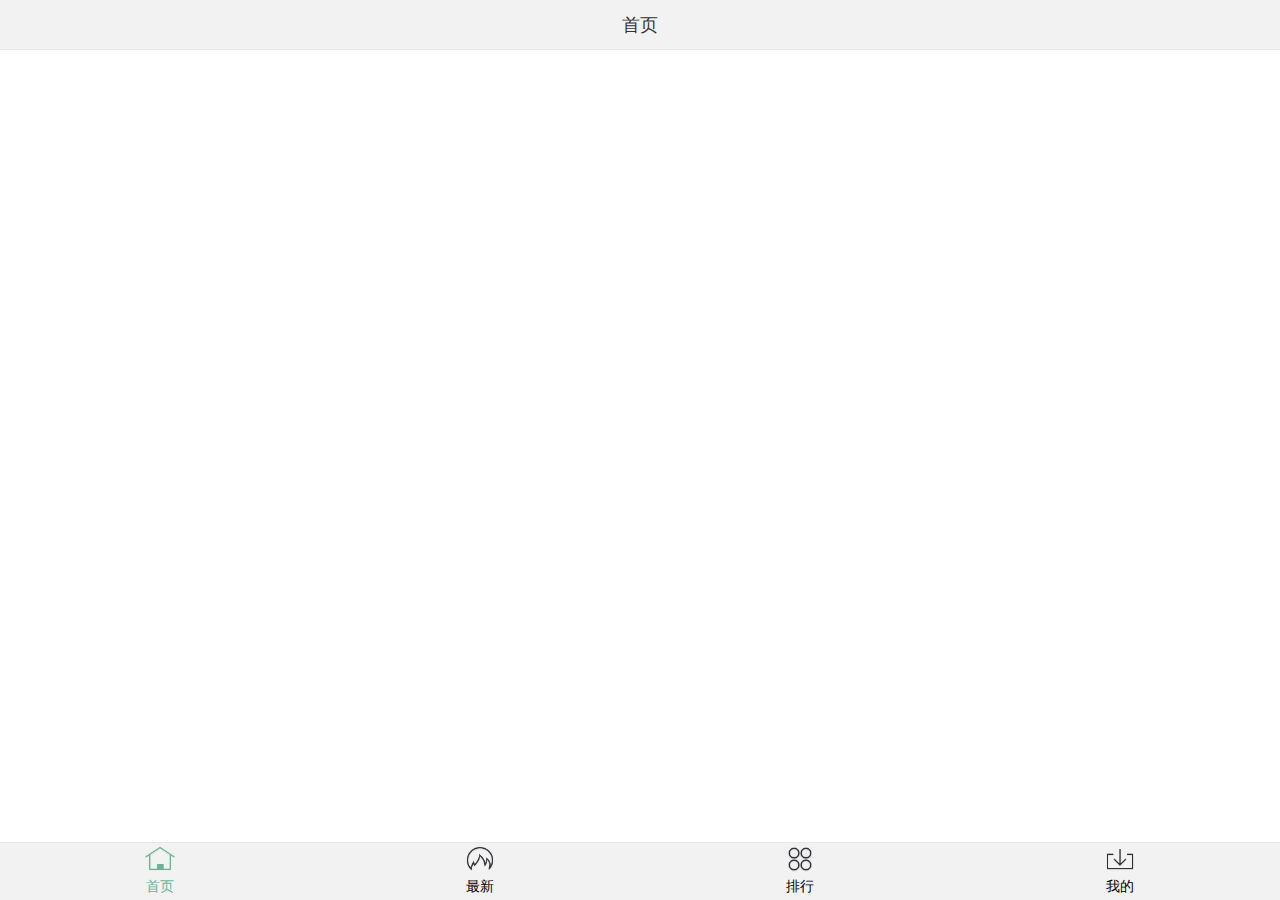
<file: index.html>
<!doctype html>
<html>
<head>
    <meta charset="UTF-8">
    <meta name="viewport" content="maximum-scale=1.0,minimum-scale=1.0,user-scalable=0,width=device-width,initial-scale=1.0"/>
    <title>底部导航</title>
    <link rel="stylesheet" type="text/css" href="./css/api.css"/>
    <link rel="stylesheet" type="text/css" href="./css/style.css"/>
    <style>
        header{ background-color: #f2f2f2; }
        header ul li { height: 50px; line-height: 50px; text-align: center; display: none; color: #323237; position: relative;font-size: 18px;  }
        header ul li.active{ display: block; }
        #footer{  background-color: #f2f2f2; }
        #footer ul li{  padding-top: 36px; padding-bottom: 4px; background: url() no-repeat center 2px; background-size: auto 30px; text-align: center; }
        #footer ul li.active{ color: #6ab494; }
        #footer ul li:nth-child(1){ background-image: url(./image/bottombtn0101.png); }
        #footer ul li:nth-child(2){ background-image: url(./image/bottombtn0201.png); }
        #footer ul li:nth-child(3){ background-image: url(./image/bottombtn0301.png); }
        #footer ul li:nth-child(4){ background-image: url(./image/bottombtn0401.png); }
        #footer ul li:nth-child(1).active{ background-image: url(./image/bottombtn0102.png); }
        #footer ul li:nth-child(2).active{ background-image: url(./image/bottombtn0202.png); }
        #footer ul li:nth-child(3).active{ background-image: url(./image/bottombtn0302.png); }
        #footer ul li:nth-child(4).active{ background-image: url(./image/bottombtn0402.png); }
    </style>
</head>
<body>
<div id="wrap" class="flex-wrap flex-vertical">
          <header>
              <ul>
                  <li class="border-b active" >首页</li>
                  <li class="border-b" >最新</li>
                  <li class="border-b" >排行</li>
                  <li class="border-b" >我的</li>
              </ul>
          </header>
          <div id="main" class="flex-con">

          </div>
          <div id="footer" class="border-t">
              <ul class="flex-wrap" >
                  <li tapmode="hover" onclick="randomSwitchBtn( this );" class="flex-con active" >首页</li>
                  <li tapmode="hover" onclick="randomSwitchBtn( this );" class="flex-con" >最新</li>
                  <li tapmode="hover" onclick="randomSwitchBtn( this );" class="flex-con" >排行</li>
                  <li tapmode="hover" onclick="randomSwitchBtn( this );" class="flex-con" >我的</li>
        </ul>
    </div>
</div>
</body>
</html>
<script type="text/javascript" src="script/api.js"></script>
<script type="text/javascript">
    apiready = function () {
        $api.fixStatusBar( $api.dom('header') );
        api.setStatusBarStyle({
            style: 'dark',
            color: '#6ab494'
        });
        funIniGroup();
    }

    function funIniGroup(){
        var eHeaderLis = $api.domAll('header li'),
            frames = [];
        for (var i = 0,len = eHeaderLis.length; i < len; i++) {
                frames.push( {
                    name: 'frame0',
                    url: './html/frame0.html',
                    bgColor : 'rgba(0,0,0,.2)',
                    bounces:true
                } )
        }
        api.openFrameGroup({
            name: 'group',
            scrollEnabled: false,
            rect: {
                x: 0,
                y: $api.dom('header').offsetHeight,
                w: api.winWidth,
                h: $api.dom('#main').offsetHeight
            },
            index: 0,
            frames: frames
        }, function (ret, err) {

        });
    }
    // 随意切换按钮
    function randomSwitchBtn( tag ) {
        if( tag == $api.dom('#footer li.active') )return;
        var eFootLis = $api.domAll('#footer li'),
            eHeaderLis = $api.domAll('header li'),
            index = 0;
        for (var i = 0,len = eFootLis.length; i < len; i++) {
            if( tag == eFootLis[i] ){
                index = i;
            }else{
                $api.removeCls(eFootLis[i], 'active');
                $api.removeCls(eHeaderLis[i], 'active');
            }
        }
        $api.addCls( eFootLis[index], 'active');
        $api.addCls( eHeaderLis[index], 'active');
        api.setFrameGroupIndex({
            name: 'group',
            index: index
        });
    }

    function fnGetWareTypeList() {
        var params = {
            fields: {},
            where: {},
            skip: 0,
            limit: 5
        }
        params = $api.jsonToStr(params);
        api.ajax({
            url: 'http://d.apicloud.com/mcm/api/wareType?filter=' + params,
            method: 'get',
            headers: {
                "X-APICloud-AppId": api.appId,
                "X-APICloud-AppKey": '61168DAA-415B-A82B-FD91-9C9596D3E893'
            }
        }, function(ret, err) {
            if (ret) {
                //console.log($api.jsonToStr(ret));
                $api.setStorage('wareTypeList', ret);
            } else {
                alert(JSON.stringify(err));
            }
        });
    }
</script>
</file>
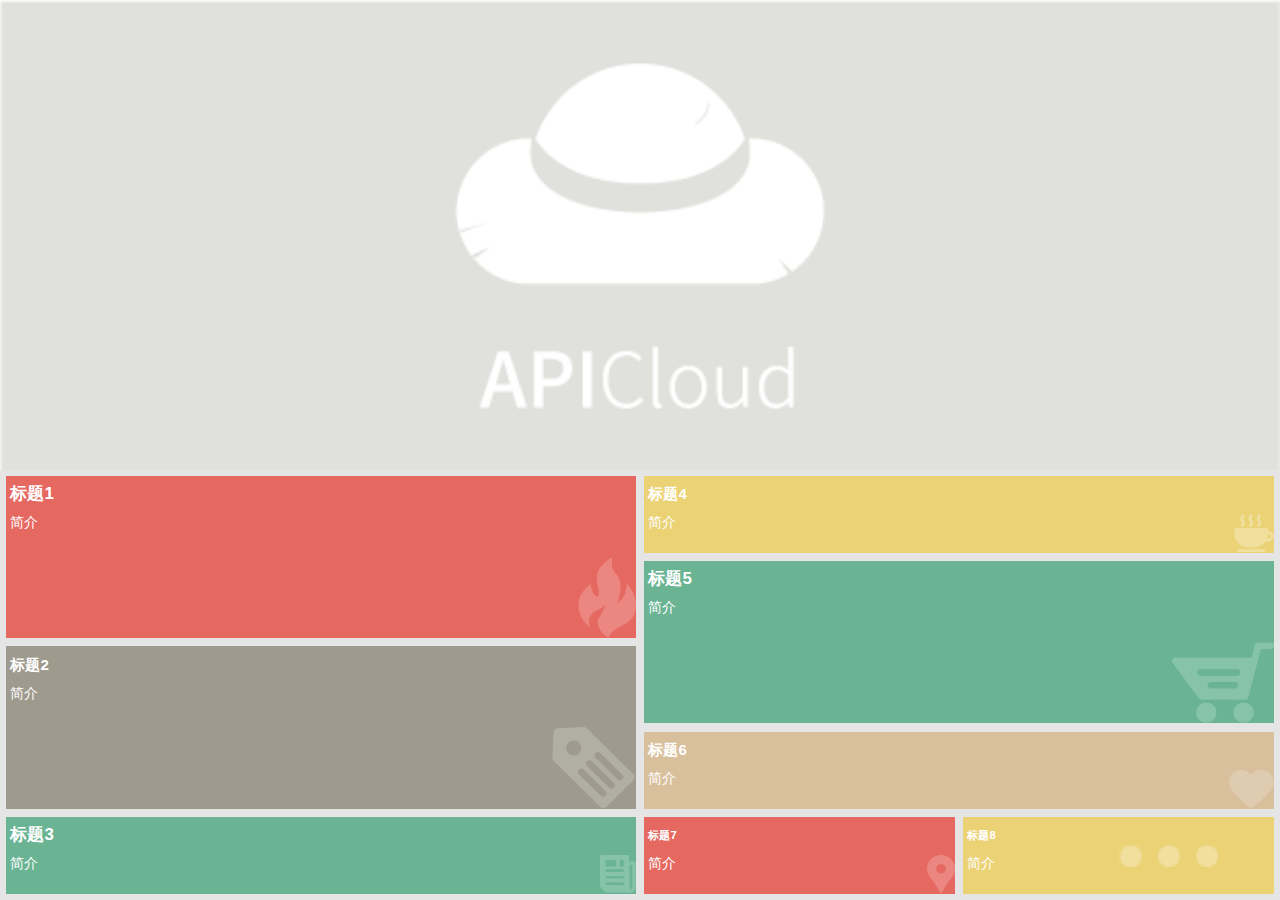
<file: html/frame0.html>
<!DOCTYPE HTML>
<html>
<head>
    <meta charset="utf-8">
    <meta name="viewport" content="maximum-scale=1.0,minimum-scale=1.0,user-scalable=0,width=device-width,initial-scale=1.0"/>
    <title>title</title>
    <link rel="stylesheet" type="text/css" href="../css/api.css" />
    <link rel="stylesheet" type="text/css" href="../css/style.css" />
    <style>
        .swipe {overflow: hidden;position: relative;}
        .swipe-wrap {overflow: hidden; position: relative;}
        .swipe-wrap .swipe-con { float:left; position: relative;}
        .swipe-wrap .swipe-con img{ width:100%; vertical-align: middle;  }
        #main{ padding: 2px; background-color: #e5e5e5;  }
        #main .flex-vertical .layout{ background:#e66961 url() right bottom no-repeat; margin: .3rem;  padding: .3rem; background-size: auto 50%; line-height: 2rem;  color: white; font-size: 1.8rem; }
        #main .flex-vertical .layout p{ font-size: 1rem; }
        #main .flex-vertical .layout.ic-hot{ background-image: url(../image/ic-hot.png); }
        #main .flex-vertical .layout.ic-article{ background-image: url(../image/ic-article.png); background-color: #6ab494; }
        #main .flex-vertical .layout.ic-tag{ background-image: url(../image/ic-tag.png); background-color: #9e9a8d; font-size: 1.6rem;}
        #main .flex-vertical .layout.ic-coffee{ background-image: url(../image/ic-coffee.png); background-color: #ebd275;  font-size: 1.6rem;}
        #main .flex-vertical .layout.ic-shop{ background-image: url(../image/ic-shop.png); background-color: #6ab494; }
        #main .flex-vertical .layout.ic-like{ background-image: url(../image/ic-like.png); background-color: #d8c09d; font-size: 1.6rem;}
        #main .flex-vertical .layout.ic-lable{ background-image: url(../image/ic-lable.png); font-size: 1.2rem;}
        #main .flex-vertical .layout.ic-more{ background-image: url(../image/ic-more.png); background-color: #ebd275; font-size: 1.2rem; background-size:
         50% auto; background-position: center right; }
        .flex-2{ -webkit-box-flex: 2;     -webkit-flex: 2;    flex: 2; }
        .hover{ opacity: .8; }
    </style>
</head>
<body>
    <div id="wrap" class="flex-wrap flex-vertical" >
        <div  class='swipe'>
            <div class='swipe-wrap'>
                <div class="swipe-con">
                    <img src="../image/api_100.png" alt="">
                </div>
                <div class="swipe-con">
                    <img src="../image/api_100.png" alt="">
                </div>
                <div class="swipe-con">
                    <img src="../image/api_100.png" alt="">
                </div>
                <div class="swipe-con">
                    <img src="../image/api_100.png" alt="">
                </div>
                <div class="swipe-con">
                    <img src="../image/api_100.png" alt="">
                </div>
            </div>
        </div>
        <div id="main" class="flex-wrap flex-con" >
             <div class="flex-con flex-wrap flex-vertical">
                 <div tapmode="hover" onclick="funOpenArticle( this );" class="flex-wrap flex-con flex-2 layout-wrap">
                     <div class="flex-con layout ic-hot">
                        <h6>标题1</h6>
                        <p>简介</p>
                     </div>
                 </div>
                 <div tapmode="hover" onclick="funOpenArticle( this );"  class="flex-wrap flex-con flex-2 layout-wrap">
                     <div class="flex-con layout ic-tag">
                        <h6>标题2</h6>
                        <p>简介</p>
                     </div>
                 </div>
                 <div tapmode="hover" onclick="funOpenArticle( this );"  class="flex-wrap flex-con layout-wrap">
                     <div class="flex-con layout  ic-article">
                        <h6>标题3</h6>
                        <p>简介</p>
                     </div>
                 </div>
             </div>
             <div class="flex-wrap flex-con flex-vertical">
                 <div tapmode="hover" onclick="funOpenArticle( this );"  class="flex-wrap flex-con layout-wrap">
                     <div class="flex-con layout ic-coffee">
                        <h6>标题4</h6>
                        <p>简介</p>
                     </div>
                 </div>
                 <div tapmode="hover" onclick="funOpenArticle( this );"  class="flex-wrap flex-con flex-2 layout-wrap">
                     <div class="flex-con layout ic-shop">
                        <h6>标题5</h6>
                        <p>简介</p>
                     </div>
                 </div>
                 <div tapmode="hover" onclick="funOpenArticle( this );"  class="flex-wrap flex-con layout-wrap">
                     <div class="flex-con layout ic-like">
                        <h6>标题6</h6>
                        <p>简介</p>
                     </div>
                 </div>
                 <div class="flex-wrap flex-con">
                    <div tapmode="hover" onclick="funOpenArticle( this );"  class="flex-wrap flex-con layout-wrap">
                     <div class="flex-con layout ic-lable">
                        <h6>标题7</h6>
                        <p>简介</p>
                     </div>
                    </div>
                    <div tapmode="hover" onclick="funOpenArticle( this );"  class="flex-wrap flex-con layout-wrap">
                     <div class="flex-con layout ic-more">
                        <h6>标题8</h6>
                        <p>简介</p>
                     </div>
                    </div>
                 </div>
             </div>
        </div>
    </div>
</body>
</html>
<script type="text/javascript" src="../script/api.js"></script>
<script type="text/javascript" src="../script/swipe.js"></script>
<script type="text/javascript">
    apiready = function(){

    };
    var mySwipe = new Swipe($api.dom('.swipe'), {
        speed: 400,
        auto: 3000,
        continuous: true,
        disableScroll: false,
        stopPropagation: false,
        transitionEnd: function(index, elem) {

        }
    });
    function funOpenArticle( tag ){
        api.openWin({
            name: 'webpage',
            url: './webpage.html',
            pageParam: {
                name: tag.querySelector('h6').innerHTML
           }
        });
    }
  </script>
</file>
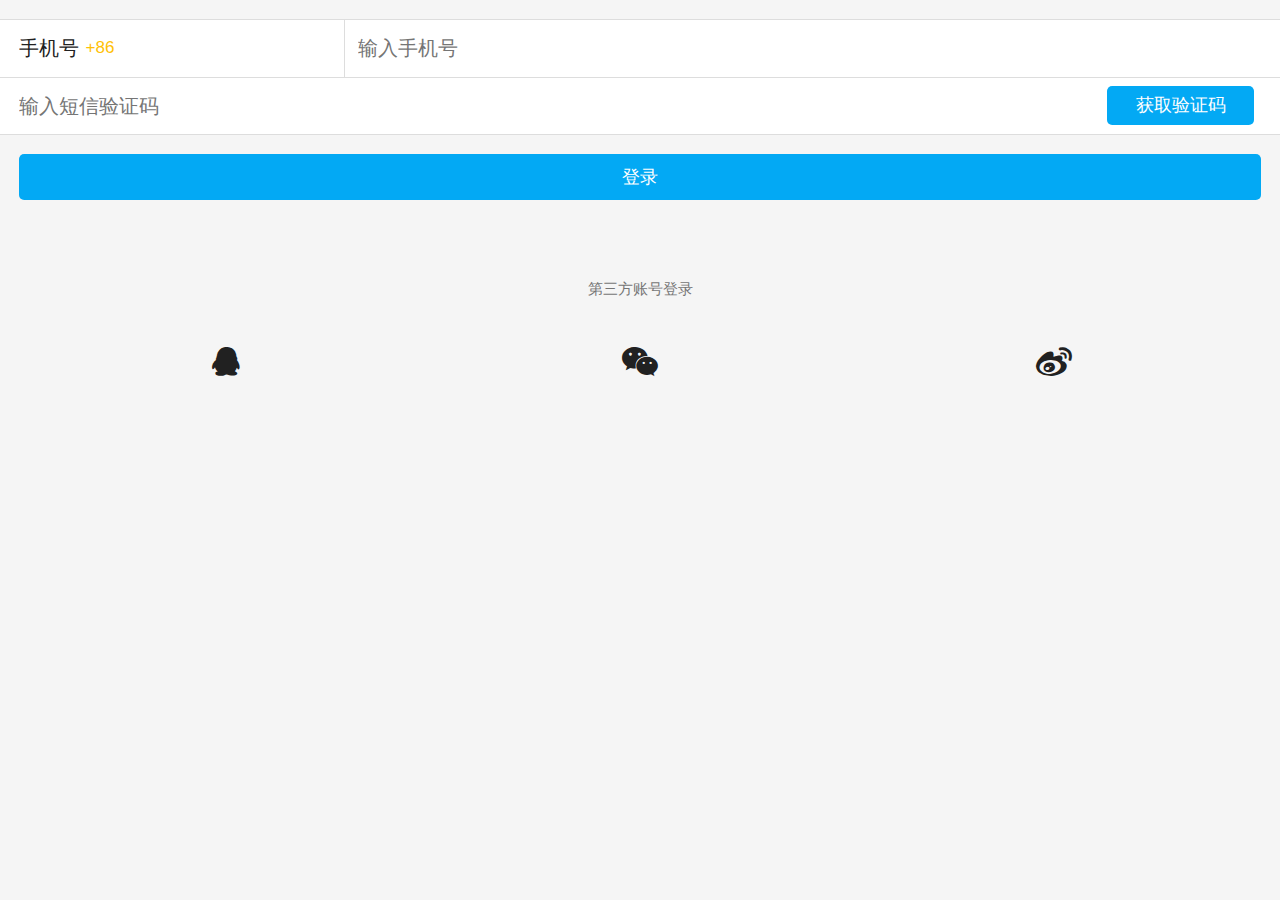
<file: html/login_frm.html>
<!DOCTYPE HTML>
<html>
<head>
    <meta charset="utf-8">
    <meta name="viewport" content="maximum-scale=1.0,minimum-scale=1.0,user-scalable=0,width=device-width,initial-scale=1.0"/>
    <meta name="format-detection" content="telephone=no,email=no,date=no,address=no">
    <title>Hello APP</title>
    <link rel="stylesheet" type="text/css" href="../css/aui.css" />
	<style>
        .login-third {
            margin-top: 3rem;
        }
	</style>
</head>
<body>
    <section class="aui-content aui-margin-t-15">
        <ul class="aui-list aui-form-list">
            <li class="aui-list-item">
                <div class="aui-list-item-inner">
                    <div class="aui-list-item-label aui-border-r color-orange">
                        手机号 <small class="aui-margin-l-5 aui-text-warning">+86</small>
                    </div>
                    <div class="aui-list-item-input aui-padded-l-10">
                        <input type="number" pattern="[0-9]*" placeholder="输入手机号" id="mobile" >
                    </div>
                </div>
            </li>
            <li class="aui-list-item">
                <div class="aui-list-item-inner">
                    <div class="aui-list-item-input" style="width: auto;">
                        <input type="number" pattern="^1[345678][0-9]{9}$" placeholder="输入短信验证码" id="code">
                    </div>
                    <div class="aui-list-item-label aui-margin-r-15" style="width: 6rem;">
                        <div class="aui-btn aui-btn-info" style="width: 6rem;">获取验证码</div>
                    </div>
                </div>
            </li>
        </ul>
    </section>
    <section class="aui-content-padded">
        <div class="aui-btn aui-btn-block aui-btn-info aui-btn-sm" tapmode>登录</div>
    </section>
    <section class="aui-content-padded login-third">
        <p class="aui-font-size-12 aui-text-center aui-margin-b-15">第三方账号登录</p>
        <div class="aui-grid" style="background: none;">
            <div class="aui-row">
                <div class="aui-col-xs-4">
                    <i class="aui-iconfont aui-icon-qq"></i>
                </div>
                <div class="aui-col-xs-4">
                    <i class="aui-iconfont aui-icon-wechat"></i>
                </div>
                <div class="aui-col-xs-4">
                    <i class="aui-iconfont aui-icon-weibo"></i>
                </div>
            </div>
        </div>
    </section>
</body>
<script type="text/javascript" src="../script/api.js"></script>
<script type="text/javascript">
    apiready = function(){
        api.parseTapmode();
    };
</script>
</html>
</file>
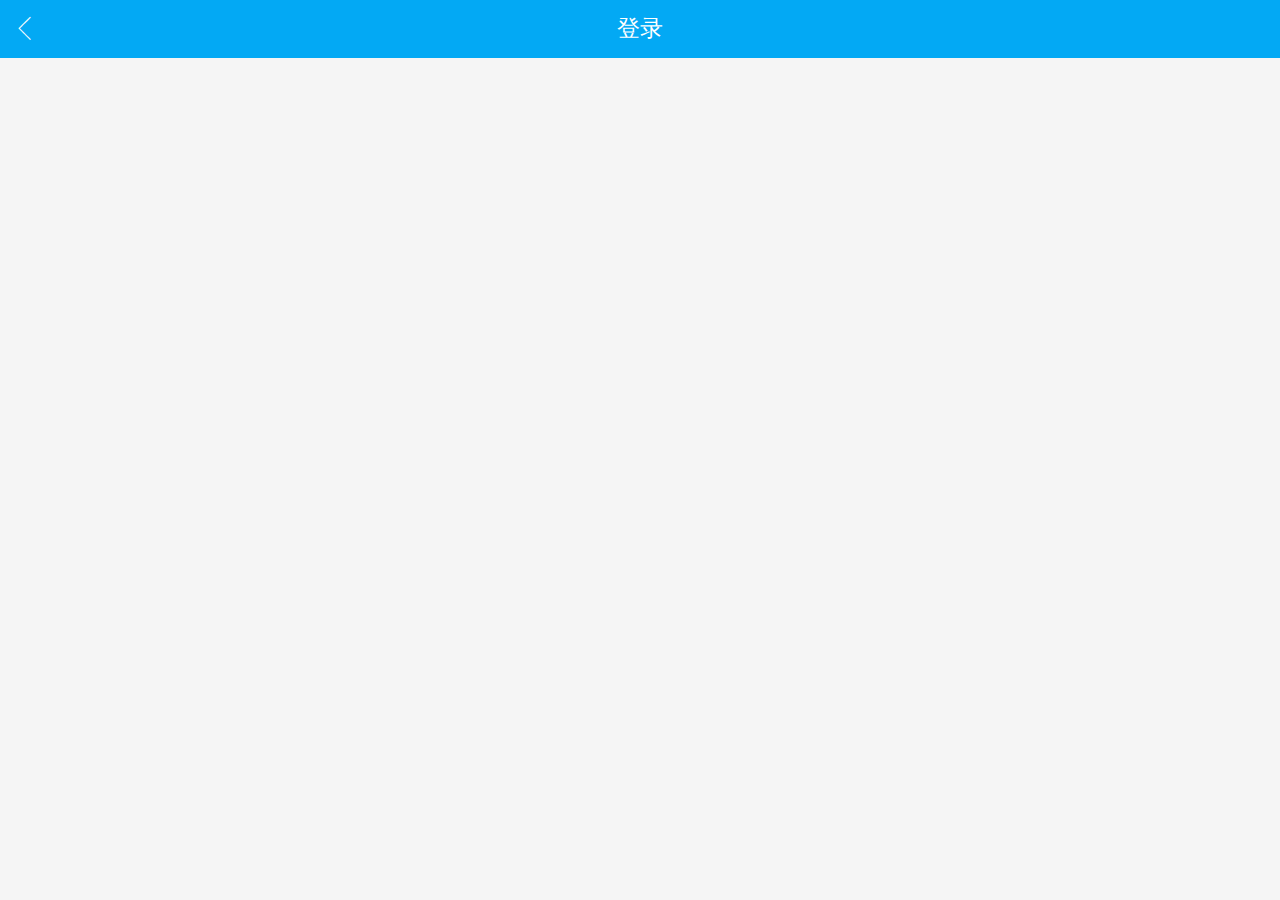
<file: html/login_win.html>
<!doctype html>
<html>
<head>
    <meta charset="utf-8">
    <meta name="viewport" content="maximum-scale=1.0,minimum-scale=1.0,user-scalable=0,width=device-width,initial-scale=1.0"/>
    <meta name="format-detection" content="telephone=no,email=no,date=no,address=no">
    <link rel="stylesheet" type="text/css" href="../css/aui.css" />
</head>
<body>
    <header class="aui-bar aui-bar-nav" id="aui-header">
        <a class="aui-btn aui-pull-left" tapmode onclick="closeWin()">
            <span class="aui-iconfont aui-icon-left"></span>
        </a>
        <div class="aui-title">登录</div>
    </header>
</body>
<script type="text/javascript" src="../script/api.js"></script>
<script type="text/javascript">
    apiready = function(){
        api.parseTapmode();
        var header = $api.byId('aui-header');
        $api.fixStatusBar(header);
        var headerPos = $api.offset(header);
        var body_h = $api.offset($api.dom('body')).h;
        api.openFrame({
            name: 'login_frm',
            url: 'login_frm.html',
            bounces: true,
            rect: {
                x: 0,
                y: headerPos.h,
                w: 'auto',
                h: 'auto'
            }
        })
    };
    function closeWin(){
        api.closeWin({
        });
    }
</script>
</html>
</file>
<file: css/api.css>
html{
	font-family: sans-serif;
}
html,body,header,section,footer,div,ul,ol,li,img,a,span,em,del,legend,center,strong,var,fieldset,form,label,dl,dt,dd,cite,input,hr,time,mark,code,figcaption,figure,textarea,h1,h2,h3,h4,h5,h6,p{
	margin:0;
	border:0;
	padding:0;
	font-style:normal;
}
html,body {
	-webkit-touch-callout:none;
	-webkit-text-size-adjust:none;
	-webkit-tap-highlight-color:rgba(0, 0, 0, 0);
	-webkit-user-select:none;
	background-color: #fff;
}
nav,article,aside,details,main,header,footer,section,fieldset,figcaption,figure{
	display: block;
}
img,a,button,em,del,strong,var,label,cite,small,time,mark,code,textarea{
	display:inline-block;
}
header,section,footer {
	position:relative;
}
ol,ul{
	list-style:none;
}
input,button,textarea {
	border:0;
	margin:0;
	padding:0;
	font-size:1em;
	line-height:1em;
	/*-webkit-appearance:none;*/
	background-color:rgba(0, 0, 0, 0);
}
span{
	display:inline-block;
}
a:active, a:hover {
  outline: 0;
}
a, a:visited{
	text-decoration:none;
}

label, .wordWrap{
    word-wrap: break-word;
    word-break: break-all;
}
table {
  border-collapse: collapse;
  border-spacing: 0;
}
td,th {
  padding: 0;
}
.clearfix:after{
	content: ' ';
	display: block;
	clear: both;
	visibility:hidden;
	line-height: 0;
	height:0;
}
.loading_more{
	display: block;
	height: 1.5em;
	width: 100%;
}
.loading_more:before {
	display: inline-block; vertical-align: text-bottom;
	content: ' '; height: 16px; width: 16px; margin-right: 6px;
	background: url(../image/loading_more.gif) no-repeat center;
	-webkit-background-size: contain;
	background-size: contain;
} 
.loading_more:after {
	content: '加载更多';	
}
</file>
<file: css/style.css>
html,body {  font-size:14px; height:100%;  }
.hover{ opacity: .8; }

.flex-wrap{ display: -webkit-box;	display: -webkit-flex;	display: flex; }
.flex-con{     -webkit-box-flex: 1;     -webkit-flex: 1;    flex: 1;}
.flex-vertical{ -webkit-box-orient: vertical;-webkit-flex-flow: column;flex-flow: column;}

.border-t,
.border-b{ position:relative;  }
.border-t:before,
.border-b:after{content: '';  position: absolute;  left: 0;  top:0;  background: #ddd;   right:0;    height: 1px;     -webkit-transform: scaleY(0.5);  transform: scaleY(0.5); -webkit-transform-origin: 0 0;  transform-origin: 0 0; }
.border-b:after{ top:auto; bottom:0;  }

#wrap{ height: 100%; }
</file>
<file: css/aui.css>
/*
 * =========================================================================
 * APIClud - AUI UI 框架    流浪男  QQ：343757327  http://www.auicss.com
 * Verson 2.1
 * =========================================================================
 */
 /*初始化类*/
@charset "UTF-8";
html{
	font-family: "Helvetica Neue", Helvetica, sans-serif;
	font-size: 20px;
}
html,body {
	-webkit-touch-callout:none;
	-webkit-text-size-adjust:none;
	-webkit-tap-highlight-color:rgba(0, 0, 0, 0);
	-webkit-user-select:none;
	width: 100%;
}
body {
	line-height: 1.5;
	font-size: 0.8rem;
	color: #212121;
	background-color: #f5f5f5;
	outline: 0;
}
html,body,header,section,footer,div,ul,ol,li,img,a,span,em,del,legend,center,strong,var,fieldset,form,label,dl,dt,dd,cite,input,hr,time,mark,code,figcaption,figure,textarea,h1,h2,h3,h4,h5,h6,p{
	margin:0;
	border:0;
	padding:0;
	font-style:normal;
}
* {
	-webkit-box-sizing: border-box;
	      	box-sizing: border-box;
	-webkit-user-select: none;
	-webkit-tap-highlight-color: transparent;
	outline: none;
}
@media only screen and (min-width: 400px) {
	html {
		font-size: 21.33333333px !important;
	}
}
@media only screen and (min-width: 414px) {
	html {
		font-size: 21px !important;
	}
}
@media only screen and (min-width: 480px) {
	html {
		font-size: 25.6px !important;
	}
}
ul, li {
	list-style: none;
}
p {
	font-size: 0.7rem;
	color: #757575;
}
a {
	color: #0062cc;
	text-decoration: none;
	background-color: transparent;
}
textarea {
	overflow: hidden;
	resize: none;
}
button {
	overflow: visible;
}
button,select {
	text-transform: none;
}
button,input,select,textarea {
	font: inherit;
	color: inherit;
}
/*自动隐藏文字*/
.aui-ellipsis-1 {
	overflow: hidden;
	white-space: nowrap;
	text-overflow: ellipsis;
}
.aui-ellipsis {
	display: -webkit-box;
	overflow: hidden;
	text-overflow: ellipsis;
	word-wrap: break-word;
	word-break: break-all;
	white-space: normal !important;
	-webkit-line-clamp: 1;
	-webkit-box-orient: vertical;
}
.aui-ellipsis-2 {
	display: -webkit-box;
	overflow: hidden;
	text-overflow: ellipsis;
	word-wrap: break-word;
	word-break: break-all;
	white-space: normal !important;
	-webkit-line-clamp: 2;
	-webkit-box-orient: vertical;
}
/*水平线*/
.aui-hr {
	width: 100%;
	position: relative;
	border-top: 1px solid #dddddd;
	height: 1px;
}
@media screen and (-webkit-min-device-pixel-ratio:1.5) {
	.aui-hr{
		border: none;
        background-size: 100% 1px;
		background-repeat: no-repeat;
		background-position: top;
        background-image: linear-gradient(0,#dddddd,#dddddd 50%,transparent 50%);
        background-image: -webkit-linear-gradient(90deg,#dddddd,#dddddd 50%,transparent 50%);
	}
}
/*内外边距类*/
.aui-padded-0 {
	padding: 0 !important;
}
.aui-padded-5 {
	padding: 0.25rem !important;
}
.aui-padded-10 {
	padding: 0.5rem !important;
}
.aui-padded-15 {
	padding: 0.75rem !important;
}
.aui-padded-t-0 {
	padding-top: 0 !important;
}
.aui-padded-t-5 {
	padding-top: 0.25rem !important;
}
.aui-padded-t-10 {
	padding-top: 0.5rem !important;
}
.aui-padded-t-15 {
	padding-top: 0.75rem !important;
}
.aui-padded-b-0 {
	padding-bottom: 0 !important;
}
.aui-padded-b-5 {
	padding-bottom: 0.25rem !important;
}
.aui-padded-b-10 {
	padding-bottom: 0.5rem !important;
}
.aui-padded-b-15 {
	padding-bottom: 0.75rem !important;
}
.aui-padded-l-0 {
	padding-left: 0 !important;
}
.aui-padded-l-5 {
	padding-left: 0.25rem !important;
}
.aui-padded-l-10 {
	padding-left: 0.5rem !important;
}
.aui-padded-l-15 {
	padding-left: 0.75rem !important;
}
.aui-padded-r-0 {
	padding-right: 0 !important;
}
.aui-padded-r-5 {
	padding-right: 0.25rem !important;
}
.aui-padded-r-10 {
	padding-right: 0.5rem !important;
}
.aui-padded-r-15 {
	padding-right: 0.75rem !important;
}
.aui-margin-0 {
	margin: 0 !important;
}
.aui-margin-5 {
	margin: 0.25rem !important;
}
.aui-margin-10 {
	margin: 0.5rem !important;
}
.aui-margin-15 {
	margin: 0.75rem !important;
}
.aui-margin-t-0 {
	margin-top: 0.25rem !important;
}
.aui-margin-t-5 {
	margin-top: 0 !important;
}
.aui-margin-t-10 {
	margin-top: 0.5rem !important;
}
.aui-margin-t-15 {
	margin-top: 0.75rem !important;
}
.aui-margin-b-0 {
	margin-bottom: 0 !important;
}
.aui-margin-b-5 {
	margin-bottom: 0.25rem !important;
}
.aui-margin-b-10 {
	margin-bottom: 0.5rem !important;
}
.aui-margin-b-15 {
	margin-bottom: 0.75rem !important;
}
.aui-margin-l-0 {
	margin-left: 0 !important;
}
.aui-margin-l-5 {
	margin-left: 0.25rem !important;
}
.aui-margin-l-10 {
	margin-left: 0.5rem !important;
}
.aui-margin-l-15 {
	margin-left: 0.75rem !important;
}
.aui-margin-r-0 {
	margin-right: 0 !important;
}
.aui-margin-r-5 {
	margin-right: 0.25rem !important;
}
.aui-margin-r-10 {
	margin-right: 0.5rem !important;
}
.aui-margin-r-15 {
	margin-right: 0.75rem !important;
}
.aui-clearfix {
	clear: both;
}
.aui-clearfix:before {
	display: table;
	content: " ";
}
.aui-clearfix:after {
	clear: both;
}
/*文字对齐*/
.aui-text-left {
	text-align: left !important;
}
.aui-text-center {
	text-align: center !important;
}
.aui-text-justify {
	text-align: justify !important;
}
.aui-text-right {
	text-align: right !important;
}
/*文字、背景颜色*/
h1,h2,h3,h4,h5,h6 {
	font-weight: 400;
}
h1 {
	font-size: 1.2rem;
}
h2 {
	font-size: 1rem;
}
h3 {
	font-size: 0.8rem;
}
h4 {
	font-size: 0.7rem;
}
h5 {
	font-size: 0.7rem;
	font-weight: normal;
	color: #757575;
}
h6 {
	font-size: 0.7rem;
	font-weight: normal;
	color: #757575;
}
h1 small,h2 small,h3 small,h4 small {
	font-weight: normal;
	line-height: 1;
	color: #757575;
}
h5 small,h6 small {
	font-weight: normal;
	line-height: 1;
	color: #757575;
}
h1 small,h2 small,h3 small {
	font-size: 65%;
}
h4 small,h5 small,h6 small {
	font-size: 75%;
}
img {
	max-width: 100%;
	display: block;
}
.aui-font-size-12 {
	font-size: 0.6rem !important;
}
.aui-font-size-14 {
	font-size: 0.7rem !important;
}
.aui-font-size-16 {
	font-size: 0.8rem !important;
}
.aui-font-size-18 {
	font-size: 0.9rem !important;
}
.aui-font-size-20 {
	font-size: 1rem !important;
}
.aui-text-default {
	color: #212121 !important;
}
.aui-text-white {
	color: #ffffff !important;
}
.aui-text-primary {
	color: #00bcd4 !important;
}
.aui-text-success {
	color: #009688 !important;
}
.aui-text-info {
	color: #03a9f4 !important;
}
.aui-text-warning {
	color: #ffc107 !important;
}
.aui-text-danger {
	color: #e51c23 !important;
}
.aui-text-pink {
	color: #e91e63 !important;
}
.aui-text-purple {
	color: #673ab7 !important;
}
.aui-text-indigo {
	color: #3f51b5 !important;
}
.aui-bg-default {
	background-color: #f5f5f5 !important;
}
.aui-bg-primary {
	background-color: #00bcd4 !important;
}
.aui-bg-success {
	background-color: #009688 !important;
}
.aui-bg-info {
	background-color: #03a9f4 !important;
}
.aui-bg-warning {
	background-color: #f1c40f !important;
}
.aui-bg-danger {
	background-color: #e51c23 !important;
}
.aui-bg-pink {
	background-color: #e91e63 !important;
}
.aui-bg-purple {
	background-color: #673ab7 !important;
}
.aui-bg-indigo {
	background-color: #3f51b5 !important;
}
/*警告、成功颜色*/
.aui-warning,
.aui-warning label,
.aui-warning .aui-input,
.aui-warning .aui-iconfont {
	color: #e51c23 !important;
}
.aui-success,
.aui-success label,
.aui-success .aui-input,
.aui-success .aui-iconfont {
	color: #009688 !important;
}
/*对齐,显示，隐藏等*/
.aui-pull-right {
	float: right !important;
}
.aui-pull-left {
	float: left !important;
}
.aui-hide {
	display: none !important;
}
.aui-show {
	display: block !important;
}
.aui-invisible {
	visibility: hidden;
}
.aui-inline {
	display: inline-block;
	vertical-align: top;
}
.aui-mask {
    position: fixed;
    width: 100%;
    height: 100%;
    top: 0;
    left: 0;
    background: rgba(0, 0, 0, 0.3);
    opacity: 0;
    z-index: 99;
    visibility: hidden;
    -webkit-transition: opacity .3s,-webkit-transform .3s;
    transition: opacity .3s,transform .3s;
}
.aui-mask.aui-mask-in {
	visibility: visible;
  	opacity: 1;
}
.aui-mask.aui-mask-out {
	opacity: 0;
}
img.aui-img-round {
	border-radius: 50%;
}
/*基本容器*/
.aui-content {
	-webkit-overflow-scrolling: touch;
	overflow-x: hidden;
	word-break: break-all;
}
.aui-content-padded {
  	margin: 0.75rem;
  	position: relative;
  	word-break: break-all;
  	-webkit-overflow-scrolling: touch;
}
/*栅格类*/
.aui-row {
	overflow: hidden;
	margin: 0;
}
.aui-row-padded {
	margin-left: -0.125rem;
	margin-right: -0.125rem;
}
.aui-row-padded [class*=aui-col-] {
	padding: 0.125rem;
}
.aui-col-xs-1,.aui-col-xs-2,.aui-col-xs-3,.aui-col-xs-4,.aui-col-xs-5,.aui-col-xs-6,.aui-col-xs-7,.aui-col-xs-8,.aui-col-xs-9,.aui-col-xs-10,.aui-col-xs-11,.aui-col-5 {
	position: relative;
	float: left;
}
.aui-col-xs-12 {
	width: 100%;
	position: relative;
}
.aui-col-xs-11 {
	width: 91.66666667%;
}
.aui-col-xs-10 {
	width: 83.33333333%;
}
.aui-col-xs-9 {
	width: 75%;
}
.aui-col-xs-8 {
	width: 66.66666667%;
}
.aui-col-xs-7 {
	width: 58.33333333%;
}
.aui-col-xs-6 {
	width: 50%;
}
.aui-col-xs-5 {
	width: 41.66666667%;
}
.aui-col-xs-4 {
	width: 33.33333333%;
}
.aui-col-xs-3 {
	width: 25%;
}
.aui-col-xs-2 {
	width: 16.66666667%;
}
.aui-col-xs-1 {
	width: 8.33333333%;
}
.aui-col-5 {
	width: 20%;
}
/*标签*/
.aui-label {
	display: inline-block;
	padding: 0.2rem 0.25rem;
	font-size: 0.6rem;
	line-height: 1;
	color: #616161;
    background-color: #dddddd;
	text-align: center;
	white-space: nowrap;
	vertical-align: middle;
	border-radius: 0.15rem;
	position: relative;
}

.aui-label-primary {
	color: #ffffff;
	background-color: #00bcd4;
}
.aui-label-success {
	color: #ffffff;
	background-color: #009688;
}
.aui-label-info {
  color: #ffffff;
  background-color: #03a9f4;
}
.aui-label-warning {
	color: #ffffff;
	background-color: #ffc107;
}
.aui-label-danger {
	color: #ffffff;
	background-color: #e51c23;
}
.aui-label-outlined {
	background-color: transparent;
	position: relative;
}
.aui-label-outlined:after {
    -webkit-border-radius: 2px;
    border-radius: 2px;
    height: 200%;
    content: '';
    width: 200%;
	border: 1px solid #d9d9d9;
    position: absolute;
    top: -1px;
    left: -1px;
    transform: scale(0.5);
    -webkit-transform: scale(0.5);
    transform-origin: 0 0;
    -webkit-transform-origin: 0 0;
    z-index: 1;
}
.aui-label-outlined.aui-label-primary,
.aui-label-outlined.aui-label-primary:after {
	color: #00bcd4;
	border-color: #00bcd4;
}
.aui-label-outlined.aui-label-success,
.aui-label-outlined.aui-label-success:after {
	color: #009688;
	border-color: #009688;
}
.aui-label-outlined.aui-label-info,
.aui-label-outlined.aui-label-info:after {
  	color: #03a9f4;
  	border-color: #03a9f4;
}
.aui-label-outlined.aui-label-warning,
.aui-label-outlined.aui-label-warning:after {
	color: #ffc107;
	border-color: #ffc107;
}
.aui-label-outlined.aui-label-danger,
.aui-label-outlined.aui-label-danger:after {
	color: #e51c23;
	border-color: #e51c23;
}
.aui-label .aui-iconfont {
	font-size: 0.6rem;
}
/*角标*/
.aui-badge {
	display: inline-block;
	width: auto;
	text-align: center;
	min-width: 0.8rem;
	height: 0.8rem;
    line-height: 0.8rem;
    padding: 0 0.2rem;
    font-size: 0.6rem;
    color: #ffffff;
    background-color: #ff2600;
    border-radius: 0.4rem;
    position: absolute;
    top: 0.2rem;
    left: 60%;
    z-index: 99;
}
.aui-dot {
	display: inline-block;
    width: 0.4rem;
    height: 0.4rem;
    background: #ff2600;
    border-radius: 0.5rem;
    position: absolute;
    top: 0.3rem;
    right: 20%;
    z-index: 99;
}
/*按钮样式*/
button, .aui-btn {
	position: relative;
	display: inline-block;
	font-size: 0.7rem;
	font-weight: 400;
	font-family: inherit;
	text-decoration: none;
	text-align: center;
	margin: 0;
	background: #dddddd;
	padding: 0 0.6rem;
	height: 1.5rem;
	line-height: 1.5rem;
	border-radius: 0.2rem;
	white-space: nowrap;
	text-overflow: ellipsis;
	vertical-align: middle;
	-webkit-box-sizing: border-box;
			box-sizing: border-box;
	-webkit-user-select: none;
	      	user-select: none;
}
.aui-btn:active {
	color: #212121;
	background-color: #bdbdbd;
}
.aui-btn-primary {
	color: #ffffff;
	background-color: #00bcd4;
}
.aui-btn-primary.aui-active, .aui-btn-primary:active {
	color: #ffffff;
	background-color: #00acc1;
}
.aui-btn-success {
	color: #ffffff;
	background-color: #009688;
}
.aui-btn-success.aui-active, .aui-btn-success:active {
	color: #fff;
	background-color: #00897b;
}
.aui-btn-info {
	color: #ffffff !important;
	background-color: #03a9f4 !important;
}
.aui-btn-info.aui-active, .aui-btn-info:active {
	color: #fff !important;
	background-color: #039be5 !important;
}
.aui-btn-warning {
	color: #ffffff !important;
	background-color: #ffc107 !important;
}
.aui-btn-warning.aui-active, .aui-btn-warning:active {
	color: #ffffff !important;
	background-color: #ffb300 !important;
}
.aui-btn-danger {
	color: #ffffff !important;
	background-color: #e51c23 !important;
}
.aui-btn-danger.aui-active, .aui-btn-danger:active {
	color: #ffffff !important;
	background-color: #dd191b !important;
}
.aui-btn-block {
	display: block;
	width: 100%;
	height: 2.5rem;
	line-height: 2.55rem;
	margin-bottom: 0;
	font-size: 0.9rem;
}
.aui-btn-block.aui-btn-sm {
	font-size: 0.7rem;
	height: 1.8rem;
	line-height: 1.85rem;
}
.aui-btn .aui-iconfont, .aui-btn-block .aui-iconfont {
	margin-right: 0.3rem;
}
.aui-btn .aui-badge, .aui-btn-block .aui-badge {
	margin-left: 0.3rem;
}
.aui-btn-outlined {
	background: transparent !important;
	border: 1px solid #bdbdbd;
}
.aui-btn-outlined:active {
	background: transparent !important;
}
.aui-btn-default.aui-btn-outlined {
	color: #bdc3c7 !important;
	border: 1px solid #dcdcdc !important;
}
.aui-btn-primary.aui-btn-outlined {
	color: #00bcd4 !important;
	border: 1px solid #00bcd4 !important;
}
.aui-btn-success.aui-btn-outlined {
	color: #009688 !important;
	border: 1px solid #009688 !important;
}
.aui-btn-info.aui-btn-outlined {
	color: #03a9f4 !important;
	border: 1px solid #03a9f4 !important;
}
.aui-btn-warning.aui-btn-outlined {
	color: #ffc107 !important;
	border: 1px solid #ffc107 !important;
}
.aui-btn-danger.aui-btn-outlined {
	color: #e51c23 !important;
	border: 1px solid #e51c23 !important;
}
/*
*表单类\输入框\radio\checkbox
**/
.aui-input,
input[type="text"],
input[type="password"],
input[type="search"],
input[type="email"],
input[type="tel"],
input[type="url"],
input[type="date"],
input[type="datetime-local"],
input[type="time"],
input[type="number"],
select,
textarea {
    border: none;
    background-color: transparent;
    border-radius: 0;
    box-shadow: none;
    display: block;
    padding: 0;
    margin: 0;
    width: 100%;
    height: 2.2rem;
    line-height: normal;
    color: #424242;
    font-size: 0.8rem;
    font-family: inherit;
    box-sizing: border-box;
    -webkit-user-select: text;
            user-select: text;
    -webkit-appearance: none;
            appearance: none;
}
input[type="search"]::-webkit-search-cancel-button {
	display: none;
}
.aui-scroll-x {
	position: relative;
	overflow-y: auto;
	-webkit-overflow-scrolling: touch;
}
.aui-scroll-y {
	position: relative;
	width: 100%;
	overflow-x: auto;
	-webkit-overflow-scrolling: touch;
}
::-webkit-scrollbar{
	width:0px;
}
/*列表*/
.aui-list {
    position: relative;
    font-size: 0.8rem;
    background-color: #ffffff;
    border-top: 1px solid #dddddd;
}
.aui-list .aui-content {
	overflow: hidden;
}
.aui-list.aui-list-noborder,
.aui-list.aui-list-noborder {
    border-top: none;
}
.aui-list .aui-list-header {
    background-color: #dddddd;
    color: #212121;
    position: relative;
    font-size: 0.6rem;
    padding: 0.4rem 0.75rem;
    -webkit-box-sizing: border-box;
    		box-sizing: border-box;
    display: -webkit-box;
    display: -webkit-flex;
    display: flex;
    -webkit-box-pack: justify;
    -webkit-justify-content: space-between;
    		justify-content: space-between;
    -webkit-box-align: center;
    -webkit-align-items: center;
    		align-items: center;
}
.aui-list .aui-list-item {
    list-style: none;
    margin: 0;
    padding: 0;
    padding-left: 0.75rem;
    color: #212121;
    border-bottom: 1px solid #dddddd;
    position: relative;
    min-height: 2.2rem;
    -webkit-box-sizing: border-box;
    		box-sizing: border-box;
    display: -webkit-box;
    display: -webkit-flex;
    display: flex;
    -webkit-box-pack: justify;
    -webkit-justify-content: space-between;
    		justify-content: space-between;
}
.aui-list.aui-list-noborder .aui-list-item:last-child {
    border-bottom: 0;
}
.aui-list .aui-list-item-inner {
    position: relative;
    min-height: 2.2rem;
	padding-right: 0.75rem;
    width: 100%;
    -webkit-box-sizing: border-box;
    		box-sizing: border-box;
    display: -webkit-box;
    display: -webkit-flex;
    display: flex;
    -webkit-box-flex: 1;
    -webkit-box-pack: justify;
    -webkit-justify-content: space-between;
			justify-content: space-between;
    -webkit-box-align: center;
    -webkit-align-items: center;
			align-items: center;
}

.aui-list .aui-list-item:active {
    background-color: #f5f5f5;
}
.aui-list .aui-list-item-text {
    font-size: 0.7rem;
    color: #757575;
    position: relative;
    -webkit-box-sizing: border-box;
    		box-sizing: border-box;
    display: -webkit-box;
    display: -webkit-flex;
    display: flex;
    -webkit-box-pack: justify;
    -webkit-justify-content: space-between;
            justify-content: space-between;
    -webkit-align-items: center;
    		align-items: center;
}
.aui-list .aui-list-item-title {
    font-size: 0.8rem;
    position: relative;
    max-width: 100%;
    color: #212121;
}
.aui-list .aui-list-item-right,
.aui-list-item-title-row em {
	max-width: 50%;
	position: relative;
    font-size: 0.6rem;
    color: #757575;
    margin-left: 0.25rem;
}
.aui-list .aui-list-item-inner p {
    overflow: hidden;
}
.aui-list .aui-list-media-list {
    -webkit-box-orient: vertical;
    -webkit-box-direction: normal;
    -webkit-flex-direction: column;
            flex-direction: column;
}
.aui-media-list-item-inner {
	-webkit-box-sizing: border-box;
			box-sizing: border-box;
    display: -webkit-box;
    display: -webkit-flex;
    display: flex;
}
.aui-media-list .aui-list-item {
	display: block;
}
.aui-media-list .aui-list-item-inner {
	display: block;
	padding-top: 0.5rem;
    padding-bottom: 0.5rem;
}
.aui-media-list-item-inner + .aui-info {
	margin-right: 0.75rem;
}
.aui-list .aui-list-item-media {
	width: 4.5rem;
	position: relative;
    padding: 0.5rem 0;
    padding-right: 0.75rem;
    display: inherit;
    -webkit-flex-shrink: 0;
    		flex-shrink: 0;
    -webkit-flex-wrap: nowrap;
    		flex-wrap: nowrap;
    -webkit-box-align: center;
    -webkit-align-items: flex-start;
            align-items: flex-start;
}
.aui-list .aui-list-item-media img {
	width: 100%;
    display: block;
}
.aui-list .aui-list-item-media-list {
	margin-top: 0.25rem;
	padding-right: 0;
	display: block;
}
.aui-list [class*=aui-col-xs-] img{
    max-width: 100%;
    width: 100%;
    display: block;
}
.aui-list-item-middle .aui-list-item-inner:after {
	display: block;
}
.aui-list .aui-list-item-middle > .aui-list-item-media,
.aui-list .aui-list-item-middle > .aui-list-item-inner,
.aui-list .aui-list-item-middle > * {
    -webkit-box-align: center;
    		box-align: center;
    -webkit-align-items: center;
    		align-items: center;
}
.aui-list .aui-list-item-center > .aui-list-item-media,
.aui-list .aui-list-item-center > .aui-list-item-inner,
.aui-list .aui-list-item-center {
    -webkit-box-pack: center;
    -webkit-justify-content: center;
        	justify-content: center;
}
.aui-list .aui-list-item i.aui-iconfont {
    -webkit-align-self: center;
            align-self: center;
    font-size: 0.8rem;
}
.aui-list-item-inner.aui-list-item-arrow {
    overflow: hidden;
    padding-right: 1.5rem;
}
.aui-list-item-arrow:before {
    content: '';
    width: 0.4rem;
    height: 0.4rem;
    position: absolute;
    top: 50%;
    right: 0.75rem;
    margin-top: -0.2rem;
    background: transparent;
    border: 1px solid #dddddd;
    border-top: none;
    border-right: none;
    z-index: 2;
    -webkit-border-radius: 0;
            border-radius: 0;
    -webkit-transform: rotate(-135deg);
            transform: rotate(-135deg);
}
.aui-list-item.aui-list-item-arrow {
    padding-right: 0.75rem;
}
.aui-list label {
    line-height: 1.3rem;
}
.aui-list.aui-form-list .aui-list-item:active {
	background-color: #ffffff;
}
.aui-list.aui-form-list .aui-list-item-inner {
	-webkit-box-sizing: border-box;
    		box-sizing: border-box;
    display: -webkit-box;
    display: -webkit-flex;
    display: flex;
	padding: 0;
}
.aui-list .aui-list-item-label,
.aui-list .aui-list-item-label-icon {
	color: #212121;
    width: 35%;
    min-width: 1.5rem;
    margin: 0;
    padding: 0;
    padding-right: 0.25rem;
    line-height: 2.2rem;
    position: relative;
    overflow: hidden;
    white-space: nowrap;
    max-width: 100%;
    -webkit-box-sizing: border-box;
    		box-sizing: border-box;
    display: -webkit-box;
    display: -webkit-flex;
    display: flex;
    -webkit-align-items: center;
            align-items: center;
}
.aui-list .aui-list-item-label-icon {
    width: auto;
    padding-right: 0.75rem;
}
.aui-list .aui-list-item-input {
    width: 100%;
    padding: 0;
    padding-right: 0.75rem;
    -webkit-box-flex: 1;
            box-flex: 1;
    -webkit-flex-shrink: 1;
            flex-shrink: 1;
}
.aui-list.aui-select-list .aui-list-item:active {
	background-color: #ffffff;
}
.aui-list.aui-select-list .aui-list-item-inner {
    display: block;
    padding-top: 0.5rem;
    padding-bottom: 0.5rem;
    -webkit-align-self: stretch;
    		align-self: stretch;
}
.aui-list.aui-select-list .aui-list-item-label {
	width: auto;
	min-width: 2.2rem;
    padding: 0.5rem 0;
    padding-right: 0.75rem;
}
.aui-list.aui-form-list .aui-list-item-btn {
	padding: 0.75rem 0.75rem 0.75rem 0;
}
.aui-list textarea {
    overflow: auto;
    margin: 0.5rem 0;
    height: 3rem;
    line-height: 1rem;
    resize: none;
}
.aui-list .aui-list-item-right .aui-badge,
.aui-list .aui-list-item-right .aui-dot {
	display: inherit;
}
@media screen and (-webkit-min-device-pixel-ratio:1.5) {
	.aui-list {
		border: none;
        background-size: 100% 1px;
		background-repeat: no-repeat;
		background-position: top;
        background-image: linear-gradient(0,#dddddd,#dddddd 50%,transparent 50%);
	}
	.aui-list .aui-list-item {
		border: none;
        background-size: 100% 1px;
		background-repeat: no-repeat;
		background-position: bottom;
        background-image: linear-gradient(0,#dddddd,#dddddd 50%,transparent 50%);
        background-image: -webkit-linear-gradient(90deg,#dddddd,#dddddd 50%,transparent 50%);
	}

	.aui-list.aui-list-in .aui-list-item {
		border: none;
        background-size: 100% 1px;
		background-repeat: no-repeat;
		background-position: 0.75rem bottom;
        background-image: linear-gradient(0,#dddddd,#dddddd 50%,transparent 50%);
        background-image: -webkit-linear-gradient(90deg,#dddddd,#dddddd 50%,transparent 50%);
	}
	.aui-list.aui-list-in .aui-list-item:last-child {
		background-position: bottom;
	}
	.aui-list.aui-list-noborder,
	.aui-list.aui-list-noborder .aui-list-item:last-child {
		border: none;
        background-size: 100% 0;
        background-image: none;
	}
}
/*tab切换类*/
.aui-tab {
	position: relative;
    background-color: #ffffff;
    display: -webkit-box;
    display: -webkit-flex;
    display: flex;
    -webkit-flex-wrap: nowrap;
            flex-wrap: nowrap;
    -webkit-align-self: center;
            align-self: center;
}
.aui-tab-item {
    width: 100%;
    height: 2.2rem;
    line-height: 2.2rem;
    position: relative;
    font-size: 0.7rem;
    text-align: center;
    color: #212121;
    margin-left: -1px;
    -webkit-box-flex: 1;
            box-flex: 1;
}
.aui-tab-item.aui-active {
    color: #039be5;
    border-bottom: 2px solid #039be5;
}
/*卡片列表布局*/
.aui-card-list {
	position: relative;
    margin-bottom: 0.75rem;
    background: #ffffff;
}
.aui-card-list-header,
.aui-card-list-footer {
	position: relative;
	min-height: 2.2rem;
    padding: 0.5rem 0.75rem;
    -webkit-box-sizing: border-box;
    		box-sizing: border-box;
    display: -webkit-box;
    display: -webkit-flex;
    display: flex;
    -webkit-box-pack: justify;
    -webkit-justify-content: space-between;
    		justify-content: space-between;
    -webkit-box-align: center;
    -webkit-align-items: center;
    		align-items: center;
}
.aui-card-list-header {
	font-size: 0.8rem;
	color: #212121;
}
.aui-card-list-header.aui-card-list-user {
	display: block;
}
.aui-card-list-user-avatar {
	width: 2rem;
	float: left;
	margin-right: 0.5rem;
}
.aui-card-list-user-avatar img {
	width: 100%;
	display: block;
}
.aui-card-list-user-name {
	color: #212121;
	position: relative;
	font-size: 0.7rem;
	-webkit-box-sizing: border-box;
			box-sizing: border-box;
    display: -webkit-box;
    display: -webkit-flex;
    display: flex;
    -webkit-box-pack: justify;
    -webkit-justify-content: space-between;
    		justify-content: space-between;
    -webkit-box-align: center;
    -webkit-align-items: center;
    		align-items: center;
}
.aui-card-list-user-name > *,
.aui-card-list-user-name small {
	position: relative;
}
.aui-card-list-user-name small {
	color: #757575;
}
.aui-card-list-user-info {
	color: #757575;
	font-size: 0.6rem;
}
.aui-card-list-content {
	position: relative;
}
.aui-card-list-content-padded {
	position: relative;
	padding: 0.5rem 0.75rem;
}
.aui-card-list-content,
.aui-card-list-content-padded {
	word-break: break-all;
	font-size: 0.7rem;
	color: #212121;
}
.aui-card-list-content img,
.aui-card-list-content-padded img {
	width: 100%;
	display: block;
}
.aui-card-list-footer {
	font-size: 0.7rem;
	color: #757575;
}
.aui-card-list-footer > * {
	position: relative;
}
.aui-card-list-footer.aui-text-center {
	display: -webkit-box;
    display: -webkit-flex;
    display: flex;
	-webkit-box-pack: center;
    box-pack: center;
    -webkit-justify-content: center;
    justify-content: center;
}
.aui-card-list-footer .aui-iconfont {
	font-size: 0.9rem;
}
/*宫格布局*/
.aui-grid {
	width: 100%;
	background-color: #ffffff;
	display: table;
	table-layout: fixed;
}
.aui-grid [class*=aui-col-] {
	display: table-cell;
	position: relative;
    text-align: center;
    vertical-align: middle;
    padding: 1rem 0;
}
.aui-grid [class*=aui-col-xs-]:active {
	background-color: #f5f5f5;
}
.aui-grid .aui-iconfont {
	position: relative;
    z-index: 20;
    top: 0;
    height: 1.4rem;
    font-size: 1.4rem;
    line-height: 1.4rem;
}
.aui-grid .aui-grid-label {
	display: block;
    font-size: 0.7rem;
    position: relative;
    margin-top: 0.25rem;
}
.aui-grid .aui-badge {
	position: absolute;
    top: 0.5rem;
    left: 60%;
    z-index: 99;
}
.aui-grid .aui-dot {
	position: absolute;
    top: 0.5rem;
    right: 20%;
    z-index: 99;
}
/*单选、多选、开关*/
.aui-radio,
.aui-checkbox {
    width: 1.2rem;
    height: 1.2rem;
    background-color: #ffffff;
    border: solid 1px #dddddd;
    -webkit-border-radius: 0.6rem;
    border-radius: 0.6rem;
    font-size: 0.8rem;
    margin: 0;
    padding: 0;
    position: relative;
    display: inline-block;
    vertical-align: top;
    cursor: default;
    -webkit-appearance: none;
    -webkit-user-select: none;
            user-select: none;
    -webkit-transition: background-color ease 0.1s;
            transition: background-color ease 0.1s;
}
.aui-checkbox {
    border-radius: 0.1rem;
}
.aui-radio:checked,
.aui-radio.aui-checked,
.aui-checkbox:checked,
.aui-checkbox.aui-checked {
    background-color: #03a9f4;
    border: solid 1px #03a9f4;
    text-align: center;
    background-clip: padding-box;
}
.aui-radio:checked:before,
.aui-radio.aui-checked:before,
.aui-checkbox:checked:before,
.aui-checkbox.aui-checked:before,
.aui-radio:checked:after,
.aui-radio.aui-checked:after,
.aui-checkbox:checked:after,
.aui-checkbox.aui-checked:after {
    content: '';
    width: 0.5rem;
    height: 0.3rem;
    position: absolute;
    top: 50%;
    left: 50%;
    margin-left: -0.25rem;
    margin-top: -0.25rem;
    background: transparent;
    border: 1px solid #ffffff;
    border-top: none;
    border-right: none;
    z-index: 2;
    -webkit-border-radius: 0;
            border-radius: 0;
    -webkit-transform: rotate(-45deg);
            transform: rotate(-45deg);
}
.aui-radio:disabled,
.aui-radio.aui-disabled,
.aui-checkbox:disabled,
.aui-checkbox.aui-disabled {
    background-color: #dddddd;
    border: solid 1px #dddddd;
}
.aui-radio:disabled:before,
.aui-radio.aui-disabled:before,
.aui-radio:disabled:after,
.aui-radio.aui-disabled:after,
.aui-checkbox:disabled:before,
.aui-checkbox.aui-disabled:before,
.aui-checkbox:disabled:after,
.aui-checkbox.aui-disabled:after {
    content: '';
    width: 0.5rem;
    height: 0.3rem;
    position: absolute;
    top: 50%;
    left: 50%;
    margin-left: -0.25rem;
    margin-top: -0.25rem;
    background: transparent;
    border: 1px solid #ffffff;
    border-top: none;
    border-right: none;
    z-index: 2;
    -webkit-border-radius: 0;
            border-radius: 0;
    -webkit-transform: rotate(-45deg);
            transform: rotate(-45deg);
}
.aui-switch {
    width: 2.3rem;
    height: 1.2rem;
    position: relative;
    vertical-align: top;
    border: 1px solid #dddddd;
    background-color: #dddddd;
    border-radius: 0.6rem;
    background-clip: content-box;
    display: inline-block;
    outline: none;
    -webkit-appearance: none;
            appearance: none;
    -webkit-user-select: none;
            user-select: none;
    -webkit-box-sizing: border-box;
            box-sizing: border-box;
    -webkit-background-clip: padding-box;
            background-clip: padding-box;
    -webkit-transition: all 0.2s linear;
            transition: all 0.2s linear;
}
.aui-switch:before {
    width: 1.1rem;
    height: 1.1rem;
    position: absolute;
    top: 0;
    left: 0;
    border-radius: 0.6rem;
    background-color: #fff;
    content: '';
    -webkit-transition: left 0.2s;
            transition: left 0.2s;
}
.aui-switch:checked {
    border-color: #03a9f4;
    background-color: #03a9f4;
}
.aui-switch:checked:before {
    left: 1.1rem;
}
/*导航栏*/
.aui-bar {
	position: relative;
	top: 0;
	right: 0;
	left: 0;
	z-index: 10;
	width: 100%;
	min-height: 2.25rem;
	font-size: 0.9rem;
	text-align: center;
	display: table;
}
.aui-bar-nav {
	top: 0;
	line-height: 2.25rem;
	background-color: #03a9f4;
	color: #ffffff;
}
.aui-title a {
	color: inherit;
}
.aui-bar-nav .aui-title {
	min-height: 2.25rem;
	position: absolute;
	margin: 0;
	text-align: center;
	white-space: nowrap;
	right: 5rem;
	left: 5rem;
	width: auto;
	overflow: hidden;
	text-overflow: ellipsis;
	z-index: 2;
}
.aui-bar-nav a {
	color: #ffffff;
}
.aui-bar-nav .aui-iconfont {
	position: relative;
	z-index: 20;
	font-size: 0.9rem;
	color: #ffffff;
	font-weight: 400;
	line-height: 2.25rem;
}
.aui-bar-nav .aui-pull-left {
	padding: 0 0.5rem;
	font-size: 0.8rem;
	font-weight: 400;
	z-index: 2;
	-webkit-box-sizing: border-box;
			box-sizing: border-box;
    display: -webkit-box;
    display: -webkit-flex;
    display: flex;
    -webkit-align-items: center;
            align-items: center;
}
.aui-bar-nav .aui-pull-right {
	padding: 0 0.5rem;
	font-size: 0.8rem;
	font-weight: 400;
	z-index: 2;
	-webkit-box-sizing: border-box;
			box-sizing: border-box;
    display: -webkit-box;
    display: -webkit-flex;
    display: flex;
    -webkit-align-items: center;
            align-items: center;
}
.aui-bar-nav .aui-btn {
	position: relative;
	z-index: 20;
	height: 2.25rem;
	line-height: 2.25rem;
	padding-top: 0;
	padding-bottom: 0;
	margin: 0;
	border-radius: 0.1rem;
	border-width: 0;
	background: transparent !important;
}
.aui-bar-nav .aui-btn.aui-btn-outlined {
	position: relative;
	padding: 0 0.15rem;
	margin: 0.5rem;
	height: 1.25rem;
	line-height: 1.25rem;
	border-width: 1px;
	background: transparent !important;
	border-color: #ffffff;
}
.aui-bar-nav .aui-btn:active {
	background: none;
}
.aui-bar-nav .aui-btn .aui-iconfont {
	font-size: 0.9rem;
	line-height: 1.25rem;
	padding: 0;
	margin: 0;
	color: #ffffff;
}
.aui-bar-light {
	color: #03a9f4;
	background-color: #ffffff;
	border-bottom: 1px solid #dddddd;
}
.aui-bar-nav.aui-bar-light .aui-iconfont {
	color: #03a9f4;
}
.aui-bar-nav.aui-bar-light .aui-btn-outlined {
	border-color: #03a9f4;
}
@media screen and (-webkit-min-device-pixel-ratio:1.5) {
	.aui-bar.aui-bar-light {
		border: none;
        background-size: 100% 1px;
		background-repeat: no-repeat;
		background-position: bottom;
        background-image: linear-gradient(0,#dddddd,#dddddd 50%,transparent 50%);
        background-image: -webkit-linear-gradient(90deg,#dddddd,#dddddd 50%,transparent 50%);
	}
}
/*底部切换栏*/
.aui-bar-tab {
	position: fixed;
	top: auto;
	bottom: 0;
	table-layout: fixed;
	background-color: #ffffff;
	color: #757575;
}
.aui-bar-tab .aui-bar-tab-item {
	display: table-cell;
	position: relative;
    width: 1%;
    height: 2.5rem;
    text-align: center;
    vertical-align: middle;
}
.aui-bar-tab .aui-active {
	color: #039be5;
}
.aui-bar-tab .aui-bar-tab-item .aui-iconfont {
	position: relative;
    z-index: 20;
    top: 0.1rem;
    height: 1.2rem;
    font-size: 1rem;
    line-height: 1rem;
}
.aui-bar-tab .aui-bar-tab-label {
	display: block;
    font-size: 0.6rem;
    position: relative;
}
.aui-bar-tab .aui-badge {
    position: absolute;
    top: 0.1rem;
    left: 55%;
    z-index: 99;
}
.aui-bar-tab .aui-dot {
    position: absolute;
    top: 0.1rem;
    right: 30%;
    z-index: 99;
}
/*按钮工具栏*/
.aui-bar-btn {
	position: relative;
    font-size: 0.7rem;
    display: table;
    white-space: nowrap;
    margin: 0 auto;
    padding: 0;
    border: none;
    width: 100%;
    min-height: 1.8rem;
}
.aui-bar-btn-item {
    display: table-cell;
    position: relative;
    width: 1%;
    line-height: 1.6rem;
    text-align: center;
    vertical-align: middle;
    border-radius: 0;
    position: relative;
    border-width: 1px;
    border-style: solid;
    border-color: #03a9f4;
    border-left-width: 0;
}
.aui-bar-btn .aui-input,
.aui-bar-btn input,
.aui-bar-btn select {
	padding-left: 0.25rem;
	padding-right: 0.25rem;
    height: 1.8rem;
}
.aui-bar-btn-sm {
    min-height: 1.3rem;
}
.aui-bar-btn.aui-bar-btn-sm  .aui-input,
.aui-bar-btn.aui-bar-btn-sm  input,
.aui-bar-btn.aui-bar-btn-sm  select {
    height: 1.2rem;
}
.aui-bar-btn-sm .aui-bar-btn-item {
    line-height: 1.3rem;
    font-size: 0.6rem;
}
.aui-bar-btn-item.aui-active {
    background-color: #03a9f4;
    color: #ffffff;
}
.aui-bar-btn-item:first-child {
    border-left-width: 1px;
    border-top-left-radius: 0.2rem;
    border-bottom-left-radius: 0.2rem;
}
.aui-bar-btn-item:last-child {
    border-top-right-radius: 0.2rem;
    border-bottom-right-radius: 0.2rem;
    border-left: 0px;
}
.aui-bar-btn.aui-bar-btn-full .aui-bar-btn-item:first-child {
    border-left-width: 0;
    border-top-left-radius: 0;
    border-bottom-left-radius: 0;
}
.aui-bar-btn.aui-bar-btn-full .aui-bar-btn-item:last-child {
    border-right-width: 0;
    border-top-right-radius: 0;
    border-bottom-right-radius: 0;
}
.aui-bar-btn.aui-bar-btn-round .aui-bar-btn-item:first-child {
    border-top-left-radius: 1.5rem;
    border-bottom-left-radius: 1.5rem;
}
.aui-bar-btn.aui-bar-btn-round .aui-bar-btn-item:last-child {
    border-top-right-radius: 1.5rem;
    border-bottom-right-radius: 1.5rem;
}
.aui-bar-nav .aui-bar-btn {
	margin-top: 0.45rem;
	margin-bottom: 0.4rem;
    min-height: 1.3rem;
}
.aui-bar-nav .aui-bar-btn-item {
    line-height: 1.3rem;
    border-color: #ffffff;
}
.aui-bar-nav .aui-bar-btn-item.aui-active {
    background-color: #ffffff;
    color: #03a9f4;
}
.aui-bar-nav.aui-bar-light .aui-bar-btn-item {
    border-color: #03a9f4;
}
.aui-bar-nav.aui-bar-light .aui-bar-btn-item.aui-active {
    background-color: #03a9f4;
    color: #ffffff;
}
.aui-bar-nav > .aui-bar-btn {
	width: 50%;
}
.aui-info {
	position: relative;
    padding: 0.5rem 0;
    font-size: 0.7rem;
    color: #757575;
    background-color: transparent;
    -webkit-box-sizing: border-box;
    		box-sizing: border-box;
    display: -webkit-box;
    display: -webkit-flex;
    display: flex;
    -webkit-box-pack: justify;
    -webkit-justify-content: space-between;
    		justify-content: space-between;
    -webkit-box-align: center;
    -webkit-align-items: center;
    		align-items: center;

}
.aui-info-item {
	-webkit-box-sizing: border-box;
			box-sizing: border-box;
	display: -webkit-box;
    display: -webkit-flex;
    display: flex;
    -webkit-box-align: center;
    -webkit-align-items: center;
    		align-items: center;
}
.aui-info-item > *,
.aui-info > * {
	display: inherit;
	position: relative;
}
/*进度条*/
.aui-progress {
	width: 100%;
	height: 1rem;
	border-radius: 0.2rem;
	overflow: hidden;
	background-color: #f0f0f0;
}
.aui-progress-bar {
	float: left;
	width: 0;
	height: 100%;
	font-size: 0.6rem;
	line-height: 1rem;
	color: #ffffff;
	text-align: center;
	background-color: #03a9f4;
}
.aui-progress.sm,
.aui-progress-sm {
	height: 0.5rem;
}
.aui-progress.sm,
.aui-progress-sm,
.aui-progress.sm .aui-progress-bar,
.aui-progress-sm .aui-progress-bar {
	border-radius: 1px;
}
.aui-progress.xs,
.aui-progress-xs {
	height: 0.35rem;
}
.aui-progress.xs,
.aui-progress-xs,
.aui-progress.xs .progress-bar,
.aui-progress-xs .progress-bar {
	border-radius: 1px;
}
.aui-progress.xxs,
.aui-progress-xxs {
	height: 0.15rem;
}
.aui-progress.xxs,
.aui-progress-xxs,
.aui-progress.xxs .progress-bar,
.aui-progress-xxs .progress-bar {
	border-radius: 1px;
}
/*滑块*/
.aui-range {
    position: relative;
    display: inline-block;
}
.aui-range input[type='range']{
    height: 0.2rem;
    border: 0;
    border-radius: 2px;
    background-color: #f0f0f0;
    position: relative;
    -webkit-appearance: none !important;
}
.aui-range input[type='range']::-webkit-slider-thumb {
    width: 1.2rem;
    height: 1.2rem;
    border-radius: 50%;
    border-color: #03a9f4;
    background-color: #03a9f4;
    -webkit-appearance: none !important;
}
.aui-range .aui-range-tip {
    font-size: 1rem;
    position: absolute;
    z-index: 999;
    top: -1.5rem;
    width: 2.4rem;
    height: 1.5rem;
    line-height: 1.5rem;
    text-align: center;
    color: #666666;
    border: 1px solid #dddddd;
    border-radius: 0.3rem;
    background-color: #ffffff;
}
.aui-input-row .aui-range input[type='range'] {
	width: 90%;
	margin-left: 5%;
}
/*搜索条*/
.aui-searchbar {
    display: -webkit-box;
    -webkit-box-pack: center;
    -webkit-box-align: center;
    height: 2.2rem;
    overflow: hidden;
    width: 100%;
    background-color: #ebeced;
    color: #9e9e9e;
    -webkit-backface-visibility: hidden;
  			backface-visibility: hidden;
}
.aui-searchbar.focus {
    -webkit-box-pack: start;
}
.aui-searchbar-input {
    margin: 0 0.5rem;
	background-color: #ffffff;
    border-radius: 0.25rem;
    height: 1.4rem;
    line-height: 1.4rem;
    font-size: 0.7rem;
    position: relative;
    padding-left: 0.5rem;
    display: -webkit-box;
    -webkit-box-flex: 1;
}
.aui-searchbar form {
	width: 90%;
}
.aui-searchbar-input input {
    color: #666666;
    width: 80%;
    padding: 0;
    margin: 0;
    height: 1.4rem;
    line-height: normal;
    border: 0;
    -webkit-appearance: none;
    font-size: 0.7rem;
}
.aui-searchbar input::-webkit-input-placeholder {
	color: #ccc;
}
.aui-searchbar .aui-iconfont {
    line-height: 1.4rem;
    margin-right: 0.25rem;
    color: #9e9e9e !important;
}
.aui-searchbar .aui-searchbar-btn {
	font-size: 0.7rem;
	color: #666666;
	margin-right: -2.2rem;
	width: 2.2rem;
	height: 1.4rem;
	padding-right: 0.5rem;
	line-height: 1.4rem;
	text-align: center;
	-webkit-transition: all .3s;
	      	transition: all .3s;
}
.aui-searchbar-clear-btn {
	position: absolute;
	right: 5px;
	top: 3px;
	width: 1.1rem;
	height: 1.1rem;
	background: #eeeeee;
	border-radius: 50%;
	line-height: 0.6rem;
	text-align: center;
	display: none;
}
.aui-searchbar-clear-btn .aui-iconfont {
	font-size: 0.6rem;
	margin: 0 auto;
	position: relative;
	top: -2px;
}
.aui-searchbar .aui-searchbar-btn .aui-iconfont {
	color: #666666;
}
/*信息提示条*/
.aui-tips {
    padding: 0 0.75rem;
    width: 100%;
    z-index: 99;
    height: 1.9rem;
    line-height: 1.9rem;
   	position: relative;
    background-color: rgba(0,0,0,.6);
    color: #ffffff;
    display: -webkit-box;
    display: -webkit-flex;
    display: flex;
    -webkit-box-pack: justify;
    -webkit-justify-content: space-between;
            justify-content: space-between;
    -webkit-align-items: center;
    		align-items: center;
}
.aui-tips .aui-tips-title {
	padding: 0 0.5rem;
	font-size: 0.7rem;
    position: relative;
    max-width: 100%;
}
/*toast*/
.aui-toast {
	background: rgba(0, 0, 0, 0.7);
	text-align: center;
	border-radius: 0.25rem;
	color: #ffffff;
	position: fixed;
	z-index: 3;
	top: 45%;
	left: 50%;
	width: 7.5em;
	padding: 0.5rem;
	margin-left: -3.75em;
	margin-top: -4rem;
	display: none;
}
.aui-toast .aui-iconfont {
	display: block;
	font-size: 2.6rem;
}
.aui-toast-content {
	font-size: 0.7rem;
  /*margin: 0 0 0.75rem;*/
}
.aui-toast-loading {
    background-color: #ffffff;
    border-radius: 100%;
    margin: 0.75rem 0;
    -webkit-animation-fill-mode: both;
        	animation-fill-mode: both;
    border: 2px solid #ffffff;
    border-bottom-color: transparent;
    height: 2.25rem;
    width: 2.25rem;
    background: transparent !important;
    display: inline-block;
    -webkit-animation: rotate 1s 0s linear infinite;
        	animation: rotate 1s 0s linear infinite;
}
/*dialog*/
.aui-dialog {
	width: 13.5rem;
	text-align: center;
	position: fixed;
	z-index: 999;
	left: 50%;
	margin-left: -6.75rem;
	margin-top: 0;
	top: 45%;
	border-radius: 0.3rem;
	opacity: 0;
	background-color: #ffffff;
	-webkit-transform: translate3d(0, 0, 0) scale(1.2);
          	transform: translate3d(0, 0, 0) scale(1.2);
 	-webkit-transition-property: -webkit-transform, opacity;
          	transition-property: transform, opacity;
    /*display: none;*/
}
.aui-dialog-header {
    padding: 0.5rem 0.75rem 0 0.75rem;
    text-align: center;
    font-size: 1em;
    color: #212121;
}
.aui-dialog-body {
    padding: 0.75rem;
    overflow: hidden;
    font-size: 0.875em;
    color: #757575;
}
.aui-dialog-body input {
	border: 1px solid #dddddd;
	height: 1.8rem;
	line-height: 1.8rem;
	min-height: 1.8rem;
	padding-left: 0.25rem;
	padding-right: 0.25rem;
}
.aui-dialog-footer {
    position: relative;
    font-size: 1em;
    border-top: 1px solid #dddddd;
    display: -webkit-box;
    display: -webkit-flex;
    display: flex;
    -webkit-box-pack: center;
	-webkit-justify-content: center;
			justify-content: center;
}
.aui-dialog-btn {
	position: relative;
	display: block;
    width: 100%;
	padding: 0 0.25rem;
	height: 2.2rem;
	font-size: 0.8rem;
	line-height: 2.2rem;
	text-align: center;
	color: #0894ec;
	border-right: 1px solid #dddddd;
	white-space: nowrap;
	text-overflow: ellipsis;
	overflow: hidden;
	-webkit-box-sizing: border-box;
			box-sizing: border-box;
	-webkit-box-flex: 1;
			box-flex: 1;
}
.aui-dialog-btn:last-child {
	border-right: none;
}
.aui-dialog.aui-dialog-in {
	opacity: 1;
	-webkit-transition-duration: 300ms;
	      transition-duration: 300ms;
	-webkit-transform: translate3d(0, 0, 0) scale(1);
	      transform: translate3d(0, 0, 0) scale(1);
}
.aui-dialog.aui-dialog-out {
	opacity: 0;
	-webkit-transition-duration: 300ms;
	      transition-duration: 300ms;
	-webkit-transform: translate3d(0, 0, 0) scale(0.815);
	      transform: translate3d(0, 0, 0) scale(0.815);
}
@media only screen and (-webkit-min-device-pixel-ratio: 1.5) {
    .aui-dialog-footer {
		border: none;
        background-size: 100% 1px;
		background-repeat: no-repeat;
		background-position: top;
        background-image: linear-gradient(0,#dddddd,#dddddd 50%,transparent 50%);
        background-image: -webkit-linear-gradient(90deg,#dddddd,#dddddd 50%,transparent 50%);
	}
	.aui-dialog-btn {
		border: none;
        background-image: -webkit-linear-gradient(0deg, #dddddd, #dddddd 50%, transparent 50%);
        background-image: linear-gradient(270deg, #dddddd, #dddddd 50%, transparent 50%);
        background-size: 1px 100%;
        background-repeat: no-repeat;
        background-position: right;
	}
	.aui-dialog-btn:last-child {
		border: none;
        background-size: 0 100%;
	}
	.aui-dialog-body input {
        border: none;
        background-image: -webkit-linear-gradient(270deg, #dddddd, #dddddd 50%, transparent 50%), -webkit-linear-gradient(180deg, #dddddd, #dddddd 50%, transparent 50%), -webkit-linear-gradient(90deg, #dddddd, #dddddd 50%, transparent 50%), -webkit-linear-gradient(0, #dddddd, #dddddd 50%, transparent 50%);
        background-image: linear-gradient(180deg, #dddddd, #dddddd 50%, transparent 50%), linear-gradient(270deg, #dddddd, #dddddd 50%, transparent 50%), linear-gradient(0deg, #dddddd, #dddddd 50%, transparent 50%), linear-gradient(90deg, #dddddd, #dddddd 50%, transparent 50%);
        background-size: 100% 1px, 1px 100%, 100% 1px, 1px 100%;
        background-repeat: no-repeat;
        background-position: top, right top, bottom, left top;
    }
}
/*popup*/
.aui-popup {
    padding: 0;
    margin: 0;
    background: transparent;
    position: fixed;
    height: auto;
    min-width: 7rem;
    min-height: 4.5rem;
    z-index: 999;
    opacity: 0;
 	-webkit-transition-property: -webkit-transform, opacity;
          	transition-property: transform, opacity;
}
.aui-popup.aui-popup-in {
	opacity: 1;
	-webkit-transition-duration: 300ms;
	      transition-duration: 300ms;
}
.aui-popup.aui-popup-out {
	opacity: 0;
	-webkit-transition-duration: 300ms;
	      transition-duration: 300ms;
}
.aui-popup-right {
    right: 0.75rem;
}
.aui-popup-content {
    background-color: #ffffff;
    border-radius: 0.2rem;
    overflow: hidden;
    min-height: 4.5rem;
    height: 100%;
}
.aui-popup-top,
.aui-popup-top-left,
.aui-popup-top-right {
    top: 0.45rem;
}
.aui-popup-top {
    left: 50%;
    margin-left: -3.5rem;
}
.aui-popup-top-left {
    left: 0.45rem;
}
.aui-popup-top-right {
    right: 0.45rem;
}
.aui-popup-arrow {
    position: absolute;
    width: 10px;
    height: 10px;
    -webkit-transform-origin: 50% 50% 0;
            transform-origin: 50% 50% 0;
    background-color: transparent;
    background-image: -webkit-linear-gradient(45deg, #ffffff, #ffffff 50%, transparent 50%);
    background-image: linear-gradient(45deg, #ffffff, #ffffff 50%, transparent 50%);
}
.aui-popup-top .aui-popup-arrow,
.aui-popup-top-left .aui-popup-arrow,
.aui-popup-top-right .aui-popup-arrow {
    top: 0.2rem;
    -webkit-transform: rotate(135deg);
            transform: rotate(135deg);
}
.aui-popup-top .aui-popup-arrow {
    left: 50%;
    margin-left: -0.25rem;
    margin-top: -0.4rem;
}
.aui-popup-top-left .aui-popup-arrow {
    left: 0.25rem;
    margin-top: -0.4rem;
}
.aui-popup-top-right .aui-popup-arrow {
    right: 0.25rem;
    margin-top: -0.4rem;
}
.aui-popup-bottom,
.aui-popup-bottom-left,
.aui-popup-bottom-right {
    bottom: 0.45rem;
}
.aui-popup-bottom {
    left: 50%;
    margin-left: -3.5rem;
}
.aui-popup-bottom-left {
    left: 0.45rem;
}
.aui-popup-bottom-right {
    right: 0.45rem;
}
.aui-popup-bottom .aui-popup-arrow,
.aui-popup-bottom-left .aui-popup-arrow,
.aui-popup-bottom-right .aui-popup-arrow {
    -webkit-transform: rotate(-45deg);
            transform: rotate(-45deg);
    bottom: 0.2rem;
}
.aui-popup-bottom .aui-popup-arrow {
    left: 50%;
    margin-left: -0.25rem;
    margin-bottom: -0.4rem;
}
.aui-popup-bottom-left .aui-popup-arrow {
    left: 0.25rem;
    margin-bottom: -0.4rem;
}
.aui-popup-bottom-right .aui-popup-arrow {
    right: 0.25rem;
    margin-bottom: -0.4rem;
}
.aui-popup .aui-list {
	background: transparent;
}
.aui-popup-content .aui-list img {
	display: block;
	width: 1rem;
}
/*actionsheet*/
.aui-actionsheet {
    width: 100%;
    position: fixed;
    bottom: 0;
    left: 0;
    padding: 0 0.5rem;
    z-index: 999;
    opacity: 0;
    -webkit-transition: opacity .3s,-webkit-transform .3s;
    transition: opacity .3s,transform .3s;
    -webkit-transform: translate3d(0,100%,0);
    transform: translate3d(0,100%,0);
}
.aui-actionsheet-btn {
    background-color: #ffffff;
    border-radius: 6px;
    text-align: center;
    margin-bottom: 0.5rem;
}
.aui-actionsheet-title {
    font-size: 0.6rem;
    color: #999999;
    line-height: 1.8rem;
}
.aui-actionsheet-btn-item {
    height: 2.2rem;
    line-height: 2.2rem;
    color: #0075f0;
}
/*sharebox*/
.aui-sharebox {
    width: 100%;
    position: fixed;
    bottom: 0;
    left: 0;
    z-index: 999;
    background-color: #ffffff;
    opacity: 0;
    -webkit-transition: opacity .3s,-webkit-transform .3s;
    transition: opacity .3s,transform .3s;
    -webkit-transform: translate3d(0,100%,0);
    transform: translate3d(0,100%,0);
}
.aui-sharebox .aui-row {
    padding: 0.5rem 0;
}
.aui-sharebox img {
    display: block;
    width: 50%;
    margin: 0 auto;
}
.aui-sharebox.aui-grid [class*=aui-col-] {
    padding: 0.5rem 0;
}
.aui-sharebox.aui-grid .aui-grid-label {
    font-size: 0.6rem;
    color: #757575;
}
.aui-sharebox-close-btn {
    width: 100%;
    height: 2.2rem;
    line-height: 2.2rem;
    color: #757575;
    text-align: center;
    font-size: 0.7rem;
}
/*折叠菜单*/
.aui-collapse-header.aui-active {
    background: #ececec;
}
.aui-collapse .aui-list-item:active{
    background: #ececec;
}
.aui-collapse-content {
    display: none;
}
.aui-collapse-content .aui-list-item:last-child {
    border-bottom: 0;
}
@media screen and (-webkit-min-device-pixel-ratio:1.5) {
    .aui-collapse-content .aui-list-item:last-child {
        background-position: bottom;
    }
    .aui-list.aui-collapse.aui-list-noborder,
    .aui-list.aui-collapse.aui-list-noborder .aui-collapse-content:last-child .aui-list-item:last-child {
        border: none;
        background-size: 100% 1px;
        background-repeat: no-repeat;
        background-position: 0 bottom;
        background-image: linear-gradient(0,#dddddd,#dddddd 50%,transparent 50%);
        background-image: -webkit-linear-gradient(90deg,#dddddd,#dddddd 50%,transparent 50%);
    }
    .aui-list.aui-collapse.aui-list-noborder,
    .aui-list.aui-collapse.aui-list-noborder .aui-collapse-item:last-child .aui-list-item:last-child {
        border: none;
        background-size: 100% 0;
        background-image: none;
    }
    .aui-list.aui-collapse.aui-list-noborder .aui-collapse-item:last-child .aui-list-item.aui-collapse-header,
    .aui-list.aui-collapse.aui-list-noborder .aui-collapse-content .aui-list-item:last-child  {
        border: none;
        background-size: 100% 0;
        background-image: none;
    }
}
.aui-collapse-header.aui-active .aui-collapse-arrow {
    display: block;
    transform: rotate(180deg);
    -webkit-transform: rotate(180deg);
}
.aui-comment-box {
    background-color: #f6f6f6;
    margin-bottom: 0;
    width: 100%;
    position: fixed;
    bottom: 0;
    left: 0;
    z-index: 999;
    opacity: 0;
    -webkit-transition: opacity .3s,-webkit-transform .3s;
    transition: opacity .3s,transform .3s;
    -webkit-transform: translate3d(0,100%,0);
    transform: translate3d(0,100%,0);
    padding: 0.5rem;
}
.aui-comment-box .aui-card-list-content {
    padding: 0;
}
.aui-comment-box textarea {
    background: #ffffff;
    height: 4.5rem;
    padding: 0.25rem;
    border: 1px solid #eee;
}
.aui-comment-box .aui-card-list-header {
	padding: 0;
}
.aui-comment-box .aui-card-list-footer {
    padding: 0;
    min-height: 1 !important;
}
.aui-comment-box .aui-comment-box-confirm.aui-active {
    background-color: #03a9f4 !important;
    color: #ffffff;
}
/*聊天气泡*/
.aui-chat {
    width: 100%;
    height: 100%;
    padding: 0.5rem;
}
.aui-chat .aui-chat-item {
    position: relative;
    width: 100%;
    margin-bottom: 0.75rem;
    overflow: hidden;
    display: block;
}
.aui-chat .aui-chat-header {
    width: 100%;
    text-align: center;
    margin-bottom: 0.75rem;
    font-size: 0.6rem;
    color: #757575;
}
.aui-chat .aui-chat-left {
    float: left;
}
.aui-chat .aui-chat-right {
    float: right;
}
.aui-chat .aui-chat-media {
    display: inline-block;
    max-width: 2rem;
}
.aui-chat .aui-chat-media img {
    width: 100%;
    border-radius: 50%;
}
.aui-chat .aui-chat-inner {
    position: relative;
    overflow: hidden;
    display: inherit;
}
.aui-chat .aui-chat-arrow {
    content: '';
    position: absolute;
    width: 0.6rem;
    height: 0.6rem;
    top: 0.2rem;
    -webkit-transform-origin: 50% 50% 0;
            transform-origin: 50% 50% 0;
    background-color: transparent;
}
.aui-chat .aui-chat-left .aui-chat-arrow {
    background-image: -webkit-linear-gradient(45deg, #b3e5fc, #b3e5fc 50%, transparent 50%);
    background-image: linear-gradient(45deg, #b3e5fc, #b3e5fc 50%, transparent 50%);
    -webkit-transform: rotate(45deg);
            transform: rotate(45deg);
    left: -0.25rem;
}
.aui-chat .aui-chat-right .aui-chat-arrow {
    background-image: -webkit-linear-gradient(45deg, #ffffff, #ffffff 50%, transparent 50%);
    background-image: linear-gradient(45deg, #ffffff, #ffffff 50%, transparent 50%);
    -webkit-transform: rotate(-135deg);
            transform: rotate(-135deg);
    right: -0.25rem;
}
.aui-chat .aui-chat-content {
    color: #212121;
    font-size: 0.7rem;
    border-radius: 0.2rem;
    min-height: 2rem;
    position: relative;
    padding: 0.5rem;
    max-width: 80%;
    word-break: break-all;
    word-wrap: break-word;
}
.aui-chat .aui-chat-content img {
    max-width: 100%;
    display: block;
}
.aui-chat .aui-chat-status {
    position: relative;
    width: 2rem;
    height: 2rem;
    line-height: 2rem;
    text-align: center;
}
.aui-chat .aui-chat-name {
    width: 100%;
    position: relative;
    font-size: 0.6rem;
    color: #757575;
    margin-bottom: 0.25rem;
}
.aui-chat .aui-chat-left .aui-chat-name {
    left: 0.5rem;
}
.aui-chat .aui-chat-left .aui-chat-status {
    left: 0.5rem;
    float: left;
}
.aui-chat .aui-chat-left .aui-chat-media {
    width: 2rem;
    float: left;
}
.aui-chat .aui-chat-left .aui-chat-inner {
    max-width: 70%;
}
.aui-chat .aui-chat-left .aui-chat-content{
    background-color: #b3e5fc;
    float: left;
    left: 0.5rem;
}
.aui-chat .aui-chat-right .aui-chat-media {
    width: 2rem;
    float: right;
}
.aui-chat .aui-chat-right .aui-chat-inner {
    float: right;
    max-width: 70%;
}
.aui-chat .aui-chat-right .aui-chat-name {
    float: right;
    right: 0.5rem;
    text-align: right;
}
.aui-chat .aui-chat-right .aui-chat-content {
    background-color: #ffffff;
    right: 0.5rem;
    float: right;
}
.aui-chat .aui-chat-right .aui-chat-status {
    float: right;
    right: 0.5rem;
}
/*边框样式*/
.aui-border-l {
    border-left: 1px solid #dddddd;
}
.aui-border-r {
    border-right: 1px solid #dddddd;
}
.aui-border-t {
    border-top: 1px solid #dddddd;
}
.aui-border-b {
    border-bottom: 1px solid #dddddd;
}
.aui-border {
    border: 1px solid #dddddd;
}
@media screen and (-webkit-min-device-pixel-ratio:1.5) {
	.aui-border-l {
		border: none;
        background-image: -webkit-linear-gradient(0deg, #dddddd, #dddddd 50%, transparent 50%);
        background-image: linear-gradient(270deg, #dddddd, #dddddd 50%, transparent 50%);
        background-size: 1px 100%;
        background-repeat: no-repeat;
        background-position: left;
	}
	.aui-border-r {
		border: none;
        background-image: -webkit-linear-gradient(0deg, #dddddd, #dddddd 50%, transparent 50%);
        background-image: linear-gradient(270deg, #dddddd, #dddddd 50%, transparent 50%);
        background-size: 1px 100%;
        background-repeat: no-repeat;
        background-position: right;
	}
	.aui-border-t{
		border: none;
        background-size: 100% 1px;
		background-repeat: no-repeat;
		background-position: top;
        background-image: linear-gradient(0,#dddddd,#dddddd 50%,transparent 50%);
        background-image: -webkit-linear-gradient(90deg,#dddddd,#dddddd 50%,transparent 50%);
	}
	.aui-border-b {
		border: none;
        background-size: 100% 1px;
		background-repeat: no-repeat;
		background-position: bottom;
        background-image: linear-gradient(0,#dddddd,#dddddd 50%,transparent 50%);
        background-image: -webkit-linear-gradient(90deg,#dddddd,#dddddd 50%,transparent 50%);
	}
	.aui-border{
        border: none;
        background-image: -webkit-linear-gradient(270deg, #dddddd, #dddddd 50%, transparent 50%), -webkit-linear-gradient(180deg, #dddddd, #dddddd 50%, transparent 50%), -webkit-linear-gradient(90deg, #dddddd, #dddddd 50%, transparent 50%), -webkit-linear-gradient(0, #dddddd, #dddddd 50%, transparent 50%);
        background-image: linear-gradient(180deg, #dddddd, #dddddd 50%, transparent 50%), linear-gradient(270deg, #dddddd, #dddddd 50%, transparent 50%), linear-gradient(0deg, #dddddd, #dddddd 50%, transparent 50%), linear-gradient(90deg, #dddddd, #dddddd 50%, transparent 50%);
        background-size: 100% 1px, 1px 100%, 100% 1px, 1px 100%;
        background-repeat: no-repeat;
        background-position: top, right top, bottom, left top;
    }
}
/*时间轴*/
.aui-timeline {
    position: relative;
    padding: 0;
    list-style: none;
}
.aui-timeline:before {
    content: '';
    position: absolute;
    top: 0;
    left: 1.85rem;
    width: 2px;
    height: 100%;
    background: #ececec;
    z-index: 0;
}
.aui-timeline .aui-timeline-item {
    position: relative;
    margin-bottom: 0.75rem;
}
.aui-timeline .aui-timeline-item-header {
	background-color: #ececec;
	padding: 0.2rem 0.5rem;
	margin: 0.75rem;
    text-align: center;
    display: inline-block;
    position: relative;
    z-index: 1;
    font-size: 0.7rem;
}
.aui-timeline .aui-timeline-item-label {
    width: 2.5rem;
    height: 1.5rem;
    line-height: 1.5rem;
    font-size: 0.7em;
    background-color: #ececec;
    position: absolute;
    text-align: center;
    left: 0.75rem;
    top: 0;
}
.aui-timeline .aui-timeline-item-label-icon {
    width: 1.5rem;
    height: 1.5rem;
    font-size: 0.7rem;
    line-height: 1.5rem;
    background-color: #ececec;
    position: absolute;
    border-radius: 50%;
    text-align: center;
    left: 1.15rem;
    top: 0;
}
.aui-timeline .aui-timeline-item-inner {
    margin-left: 3.75rem;
    margin-right: 0.75rem;
    padding: 0;
    position: relative;
}
/*基础动画类*/
@keyframes rotate {
    0% {
        -webkit-transform: rotate(0deg) scale(1);
            	transform: rotate(0deg) scale(1);
    }
    50% {
        -webkit-transform: rotate(180deg) scale(1);
            	transform: rotate(180deg) scale(1);
    }
    100% {
        -webkit-transform: rotate(360deg) scale(1);
            	transform: rotate(360deg) scale(1);
    }
}
@-webkit-keyframes rotate {
    0% {
        -webkit-transform: rotate(0deg) scale(1);
            	transform: rotate(0deg) scale(1);
    }
    50% {
        -webkit-transform: rotate(180deg) scale(1);
            	transform: rotate(180deg) scale(1);
    }
    100% {
        -webkit-transform: rotate(360deg) scale(1);
            	transform: rotate(360deg) scale(1);
    }
}
@keyframes bounce {
	0%, 100% {
	-webkit-transform: scale(0.0);
			transform: scale(0.0);
	}
	50% {
	-webkit-transform: scale(1.0);
			transform: scale(1.0);
	}
}
@-webkit-keyframes bounce {
	0%, 100% {
		-webkit-transform: scale(0.0);
				transform: scale(0.0);
	}
	50% {
		-webkit-transform: scale(1.0);
				transform: scale(1.0);
	}
}
@keyframes fadeIn {
    from { opacity: 0.3; }
    to { opacity: 1; }
}
@-webkit-keyframes fadeIn {
    from { opacity: 0.3; }
    to { opacity: 1; }
}
@font-face {
	font-family: "aui_iconfont";
	src: url('aui-iconfont.ttf') format('truetype');
}
.aui-iconfont {
	position: relative;
	font-family:"aui_iconfont" !important;
	font-size: 0.7rem;
	font-style:normal;
	-webkit-font-smoothing: antialiased;
	-moz-osx-font-smoothing: grayscale;
}
.aui-icon-menu:before { content: "\e6eb"; }
.aui-icon-paper:before { content: "\e6ec"; }
.aui-icon-info:before { content: "\e6ed"; }
.aui-icon-question:before { content: "\e6ee"; }
.aui-icon-left:before { content: "\e6f4"; }
.aui-icon-right:before { content: "\e6f5"; }
.aui-icon-top:before { content: "\e6f6"; }
.aui-icon-down:before { content: "\e6f7"; }
.aui-icon-share:before { content: "\e700"; }
.aui-icon-comment:before { content: "\e701"; }
.aui-icon-edit:before { content: "\e6d3"; }
.aui-icon-trash:before { content: "\e6d4"; }
.aui-icon-recovery:before { content: "\e6dc"; }
.aui-icon-refresh:before { content: "\e6dd"; }
.aui-icon-close:before { content: "\e6d8"; }
.aui-icon-cart:before { content: "\e6df"; }
.aui-icon-star:before { content: "\e6e0"; }
.aui-icon-plus:before { content: "\e6e3"; }
.aui-icon-minus:before { content: "\e62d"; }
.aui-icon-correct:before { content: "\e6e5"; }
.aui-icon-search:before { content: "\e6e6"; }
.aui-icon-gear:before { content: "\e6e8"; }
.aui-icon-map:before { content: "\e6d2"; }
.aui-icon-location:before { content: "\e6d1"; }
.aui-icon-image:before { content: "\e6ce"; }
.aui-icon-phone:before { content: "\e6c4"; }
.aui-icon-camera:before { content: "\e6cd"; }
.aui-icon-video:before { content: "\e6cc"; }
.aui-icon-qq:before { content: "\e6cb"; }
.aui-icon-wechat:before { content: "\e6c9"; }
.aui-icon-weibo:before { content: "\e6c8"; }
.aui-icon-note:before { content: "\e6c6"; }
.aui-icon-mail:before { content: "\e6c5"; }
.aui-icon-wechat-circle:before { content: "\e6ca"; }
.aui-icon-home:before { content: "\e706"; }
.aui-icon-forward:before { content: "\e6d9"; }
.aui-icon-back:before { content: "\e6da"; }
.aui-icon-laud:before { content: "\e64b"; }
.aui-icon-lock:before { content: "\e6ef"; }
.aui-icon-unlock:before { content: "\e62f"; }
.aui-icon-like:before { content: "\e62b"; }
.aui-icon-my:before { content: "\e610"; }
.aui-icon-more:before { content: "\e625"; }
.aui-icon-mobile:before { content: "\e697"; }
.aui-icon-calendar:before { content: "\e68a"; }
.aui-icon-date:before { content: "\e68c"; }
.aui-icon-display:before { content: "\e612"; }
.aui-icon-hide:before { content: "\e624"; }
.aui-icon-pencil:before { content: "\e615"; }
.aui-icon-flag:before { content: "\e6f1"; }
.aui-icon-cert:before { content: "\e704"; }
</file>
